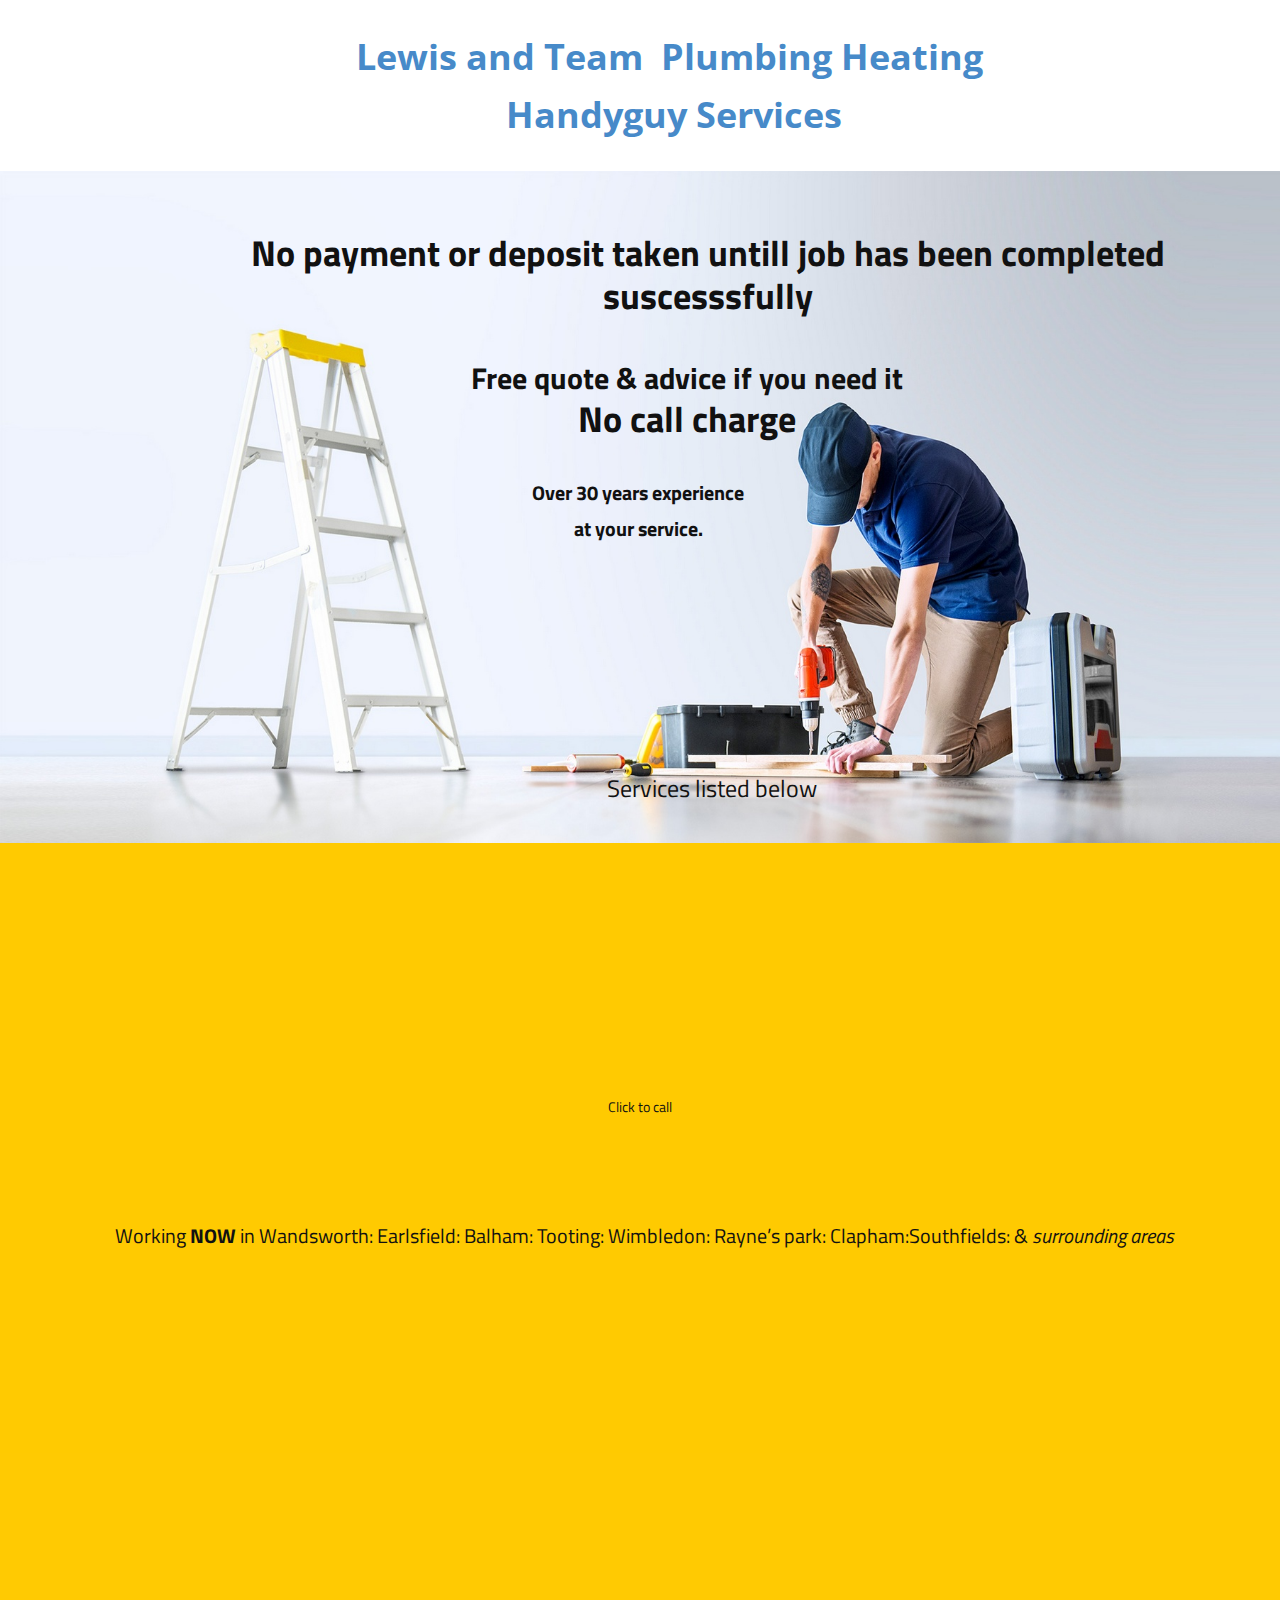
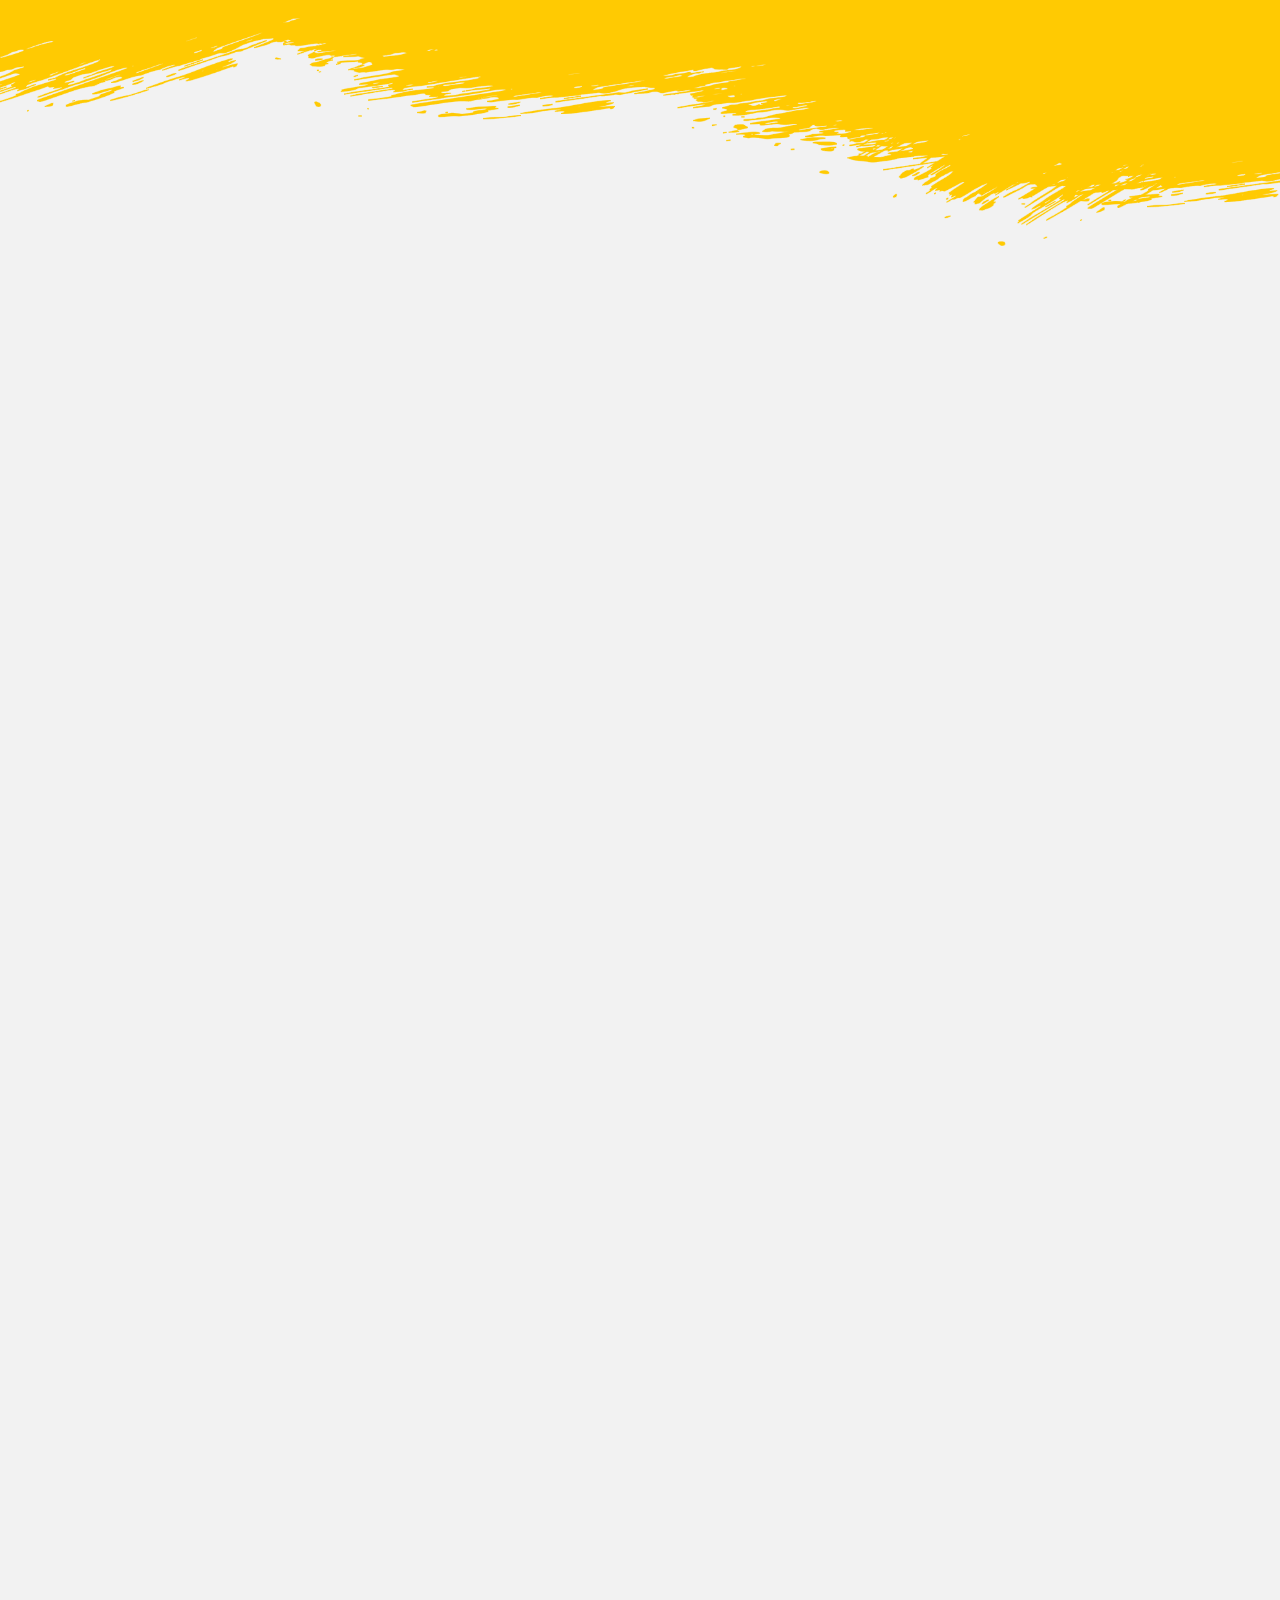
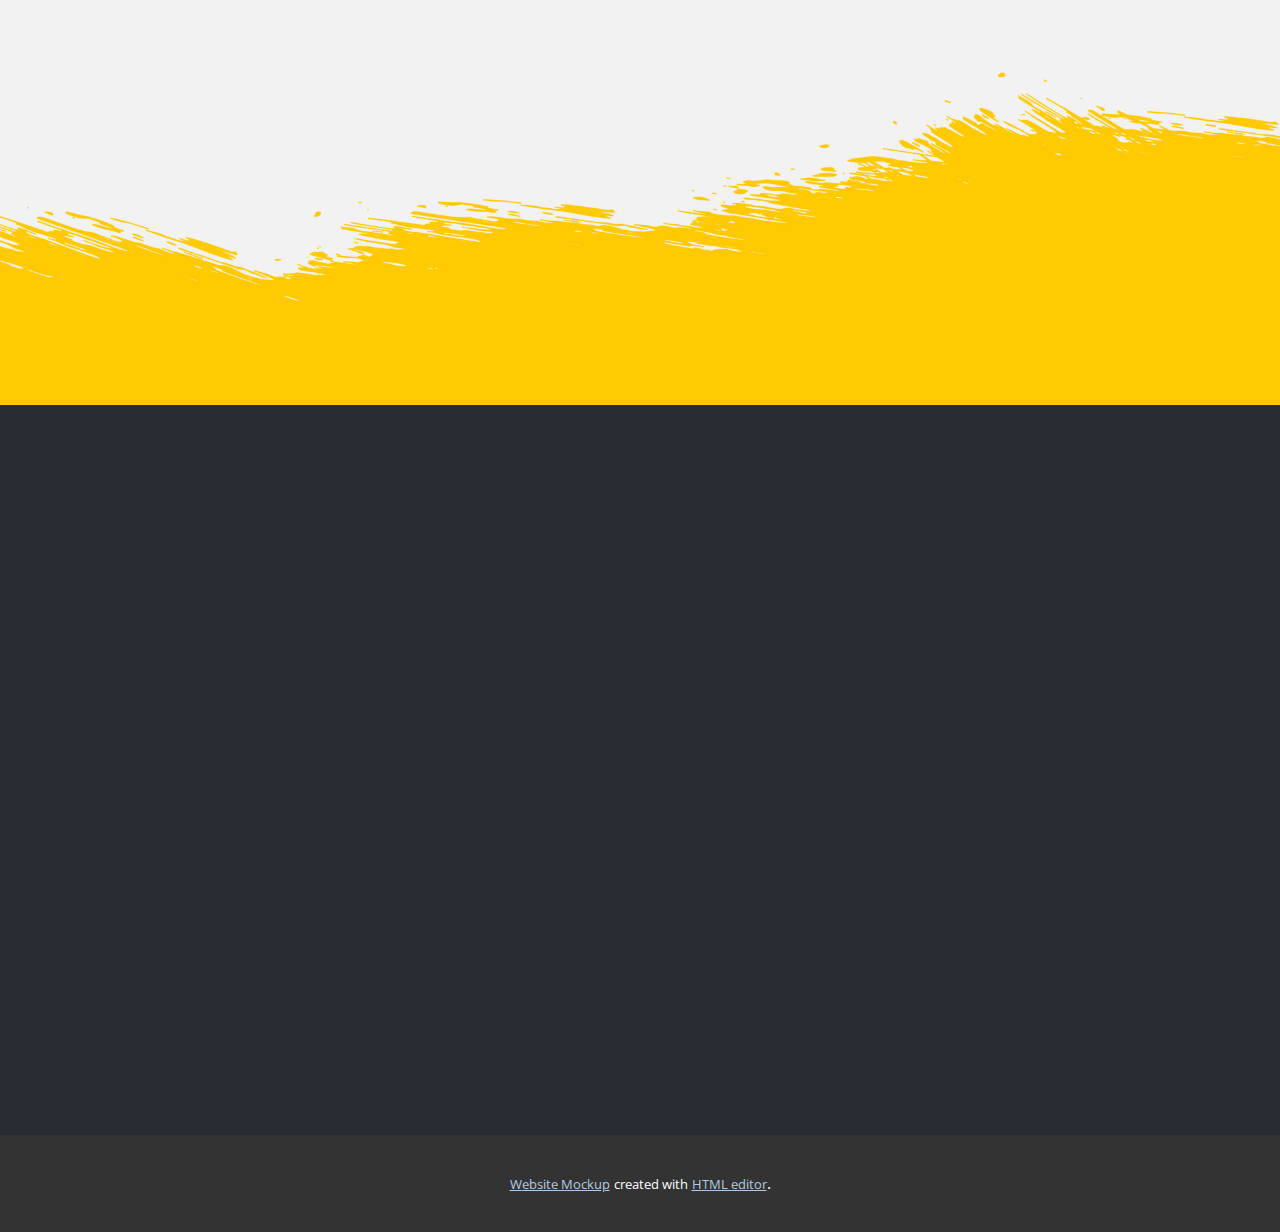
<file: index.html>
<!DOCTYPE html>
<html style="font-size: 16px;" lang="en"><head>
    <meta name="viewport" content="width=device-width, initial-scale=1.0">
    <meta charset="utf-8">
    <meta name="keywords" content="​Handyman Services, Install &amp;amp; repair services, Our Services, ​Repair &amp;amp; Access Services, ​Get a Free Estimate!
Ready to Start that Project?, ​Easy to book">
    <meta name="description" content="">
    <title>Home</title>
    <link rel="stylesheet" href="nicepage.css" media="screen">
<link rel="stylesheet" href="Home.css" media="screen">
    <script class="u-script" type="text/javascript" src="jquery.js" defer=""></script>
    <script class="u-script" type="text/javascript" src="nicepage.js" defer=""></script>
    <meta name="generator" content="Nicepage 5.10.10, nicepage.com">
    <meta name="referrer" content="origin">
    <link id="u-theme-google-font" rel="stylesheet" href="https://fonts.googleapis.com/css?family=Titillium+Web:200,200i,300,300i,400,400i,600,600i,700,700i,900|Open+Sans:300,300i,400,400i,500,500i,600,600i,700,700i,800,800i">
    <link id="u-page-google-font" rel="stylesheet" href="https://fonts.googleapis.com/css?family=Montserrat:100,100i,200,200i,300,300i,400,400i,500,500i,600,600i,700,700i,800,800i,900,900i">
    
    
    
    
    
    
    <script type="application/ld+json">{
		"@context": "http://schema.org",
		"@type": "Organization",
		"name": "Site1"
}</script>
    <meta name="theme-color" content="#478ac9">
    <meta property="og:title" content="Home">
    <meta property="og:description" content="">
    <meta property="og:type" content="website">
  <meta data-intl-tel-input-cdn-path="intlTelInput/"></head>
  <body data-home-page="Home.html" data-home-page-title="Home" class="u-body u-xl-mode" data-lang="en"><header class="u-clearfix u-header u-white u-header" id="sec-8087"><div class="u-clearfix u-sheet u-sheet-1">
        <ol class="u-align-center u-text u-text-palette-1-base u-text-1">Lewis and Team&nbsp; Plumbing Heating&nbsp;<div>Handyguy Services</div>
        </ol>
      </div></header>
    <section class="u-clearfix u-image u-section-1" id="carousel_482a" data-image-width="2200" data-image-height="1085">
      <div class="u-clearfix u-sheet u-sheet-1">
        <h4 class="u-align-center u-text u-text-1">No payment or deposit taken untill job has been completed suscesssfully</h4>
        <h5 class="u-align-center u-text u-text-2">
          <span style="font-size: 1.875rem;">F<span style="font-weight: 400;"></span>ree quote &amp; advice if you need it
          </span>
          <span style="font-size: 2.25rem;">
            <br>
          </span>
          <span style="font-size: 2.25rem;">No call charge</span>
        </h5>
        <h4 class="u-align-center u-text u-text-3">
          <span style="font-size: 1.25rem;">Over 30 years experience&nbsp;</span>
          <span style="font-size: 1.25rem;">
            <br>
          </span>
          <span style="font-size: 1.25rem;">at your service.&nbsp;</span>
          <br>
        </h4>
        <h6 class="u-text u-text-4">&nbsp;Services listed below</h6>
      </div>
    </section>
    <section class="skrollable skrollable-between u-align-center u-clearfix u-container-align-center-lg u-container-align-center-md u-container-align-center-sm u-container-align-center-xl u-palette-3-base u-section-2" src="" id="carousel_9810">
      <div class="u-clearfix u-sheet u-sheet-1">
        <h2 class="u-align-center u-text u-text-1" data-animation-name="customAnimationIn" data-animation-duration="1500">Install &amp; repair services</h2>
        <p class="u-align-center u-large-text u-text u-text-variant u-text-2" data-animation-name="customAnimationIn" data-animation-duration="1500" data-animation-delay="250"> Local experts in your neighborhood. Can be&nbsp;there same-day.&nbsp;</p>
        <a href="tel:07864086976" class="u-active-white u-align-center u-black u-border-active-white u-border-hover-white u-border-radius-50 u-btn u-button-style u-hover-feature u-hover-white u-text-hover-palette-3-base u-btn-1" data-animation-name="customAnimationIn" data-animation-duration="1500" data-animation-delay="500" data-animation-direction="">&nbsp;07864086976</a>
        <h5 class="u-text u-text-3"> &nbsp; Working <span style="font-weight: 700;">NOW</span> in Wandsworth: Earlsfield: Balham: Tooting: Wimbledon:
Rayne’s park: Clapham:Southfields: &amp;&nbsp;<i>surrounding areas</i>
        </h5>
        <h6 class="u-text u-text-4">Click to call</h6>
      </div>
      
    </section>
    <section class="u-align-center u-clearfix u-grey-5 u-section-3" id="sec-b285">
      <div class="u-container-style u-expanded-width-lg u-expanded-width-md u-expanded-width-sm u-expanded-width-xl u-group u-image u-image-1" data-image-width="1980" data-image-height="1132">
        <div class="u-container-layout u-valign-top-xl u-container-layout-1">
          <h2 class="u-align-center u-text u-text-default u-text-1" data-animation-name="customAnimationIn" data-animation-duration="1500">Our Services</h2>
        </div>
      </div>
      <div class="u-list u-list-1">
        <div class="u-repeater u-repeater-1">
          <div class="u-align-left u-container-style u-list-item u-repeater-item u-shape-rectangle u-white u-list-item-1" data-animation-name="customAnimationIn" data-animation-duration="1500" data-animation-delay="250">
            <div class="u-container-layout u-similar-container u-container-layout-2"><span class="u-file-icon u-icon u-icon-circle u-palette-3-base u-icon-1" data-animation-name="customAnimationIn" data-animation-duration="1500" data-animation-delay="500"><img src="images/1107201-e9a29c3d.png" alt=""></span>
              <h4 class="u-custom-font u-font-montserrat u-text u-text-2"> Carpentry</h4>
              <p class="u-text u-text-3">&nbsp; Doors fitted. Locks. Jamming door or windows. Cupboards
built, altered. Flooring. General repairs&nbsp;&nbsp;</p>
            </div>
          </div>
          <div class="u-align-left u-container-style u-list-item u-repeater-item u-shape-rectangle u-video-cover u-white u-list-item-2" data-animation-name="customAnimationIn" data-animation-duration="1500" data-animation-delay="250">
            <div class="u-container-layout u-similar-container u-container-layout-3"><span class="u-file-icon u-icon u-icon-circle u-palette-3-base u-icon-2" data-animation-name="customAnimationIn" data-animation-duration="1500" data-animation-delay="500"><img src="images/5035738-b8cf2e83.png" alt=""></span>
              <h4 class="u-custom-font u-font-montserrat u-text u-text-4"> Painting</h4>
              <p class="u-text u-text-5">&nbsp; Free quote on all internal and external paint jobs. Something
as small as painting a front door or complete repair and paint of exterior or
of your property.&nbsp;&nbsp;</p>
            </div>
          </div>
          <div class="u-align-left u-container-style u-list-item u-repeater-item u-shape-rectangle u-video-cover u-white u-list-item-3" data-animation-name="customAnimationIn" data-animation-duration="1500" data-animation-delay="250">
            <div class="u-container-layout u-similar-container u-container-layout-4"><span class="u-file-icon u-icon u-icon-circle u-palette-3-base u-icon-3" data-animation-name="customAnimationIn" data-animation-duration="1500" data-animation-delay="500"><img src="images/780500.png" alt=""></span>
              <h4 class="u-custom-font u-font-montserrat u-text u-text-6"> Electrical Work</h4>
              <p class="u-text u-text-7">&nbsp; All fault tracing and repair. Lighting not working or new fitments.
Faulty plugs or fitting. Garden lighting etc.</p>
            </div>
          </div>
          <div class="u-container-style u-list-item u-repeater-item u-shape-rectangle u-video-cover u-white u-list-item-4" data-animation-name="customAnimationIn" data-animation-duration="1500" data-animation-delay="250">
            <div class="u-container-layout u-similar-container u-container-layout-5"><span class="u-file-icon u-icon u-icon-circle u-palette-3-base u-icon-4" data-animation-name="customAnimationIn" data-animation-duration="1500" data-animation-delay="500"><img src="images/3637591.png" alt=""></span>
              <h4 class="u-custom-font u-font-montserrat u-text u-text-8">Heating Repairs. New boiler fitted or replaced at unbeatable
quote. Just ask!&nbsp;&nbsp;</h4>
              <p class="u-text u-text-9">&nbsp; Gas Safe reg engineer. If your heating system or hot water
system is not working or you have a fault of some kind, call today for
quote.&nbsp;Are quote will make you smile, we hope so.&nbsp;&nbsp;</p>
            </div>
          </div>
          <div class="u-align-left u-container-style u-list-item u-repeater-item u-shape-rectangle u-video-cover u-white u-list-item-5" data-animation-name="customAnimationIn" data-animation-duration="1500" data-animation-delay="250">
            <div class="u-container-layout u-similar-container u-container-layout-6"><span class="u-file-icon u-icon u-icon-circle u-palette-3-base u-icon-5" data-animation-name="customAnimationIn" data-animation-duration="1500" data-animation-delay="500"><img src="images/2634299.png" alt=""></span>
              <h4 class="u-custom-font u-font-montserrat u-text u-text-10">Plumbing</h4>
              <p class="u-text u-text-11">&nbsp; Highly experienced plumber available that will sort out most
faults and problems in no time, saving you money and frustration, guaranteed.
From a dripping tap to installing new WC or kitchen.&nbsp; &nbsp;</p>
            </div>
          </div>
          <div class="u-align-left u-container-style u-list-item u-repeater-item u-shape-rectangle u-video-cover u-white u-list-item-6" data-animation-name="customAnimationIn" data-animation-duration="1500" data-animation-delay="250">
            <div class="u-container-layout u-similar-container u-container-layout-7"><span class="u-icon u-icon-circle u-palette-3-base u-icon-6" data-animation-name="customAnimationIn" data-animation-duration="1500" data-animation-delay="500"><svg class="u-svg-link" preserveAspectRatio="xMidYMin slice" viewBox="0 0 60 60" style=""><use xmlns:xlink="http://www.w3.org/1999/xlink" xlink:href="#svg-e95c"></use></svg><svg class="u-svg-content" viewBox="0 0 60 60" x="0px" y="0px" id="svg-e95c" style="enable-background:new 0 0 60 60;"><g><path d="M14,36.182h14v-10H14V36.182z M16,34.182v-3h10v3H16z M26,28.182v1H16v-1H26z"></path><path d="M14,40.182v12h14v-12H14z M20,42.182v3h-4v-3H20z M16,47.182h4v3h-4V47.182z M22,50.182v-3h4v3H22z M26,45.182h-4v-3h4
		V45.182z"></path><path d="M32,36.182h14v-10H32V36.182z M34,34.182v-1h10v1H34z M44,28.182v3H34v-3H44z"></path><path d="M59,48.182c-0.553,0-1,0.448-1,1v1h-1v-1c0-0.552-0.447-1-1-1s-1,0.448-1,1v1h-1V29.978
		c0.521,0.234,1.073,0.363,1.626,0.363c1.073,0,2.139-0.436,2.927-1.284c0.76-0.818,1.145-1.925,1.057-3.038
		c-0.089-1.112-0.644-2.145-1.522-2.833L32.722,3.345L30,0.818L27.343,3.29L1.913,23.186c-0.879,0.688-1.434,1.721-1.522,2.833
		c-0.088,1.113,0.297,2.22,1.057,3.038c1.194,1.286,3.021,1.61,4.553,0.922v20.204H5v-1c0-0.552-0.447-1-1-1s-1,0.448-1,1v1H2v-1
		c0-0.552-0.447-1-1-1s-1,0.448-1,1v9c0,0.552,0.447,1,1,1s1-0.448,1-1v-1h1v1c0,0.552,0.447,1,1,1s1-0.448,1-1v-1h1v2h26h14h8v-2h1
		v1c0,0.552,0.447,1,1,1s1-0.448,1-1v-1h1v1c0,0.552,0.447,1,1,1s1-0.448,1-1v-9C60,48.63,59.553,48.182,59,48.182z M2.912,27.695
		c-0.385-0.415-0.572-0.954-0.527-1.518c0.045-0.564,0.314-1.067,0.761-1.416L28.64,4.811l1.361-1.265l1.424,1.319l25.43,19.896
		c0.446,0.349,0.716,0.852,0.761,1.416c0.045,0.564-0.143,1.104-0.527,1.518c-0.708,0.762-1.861,0.858-2.686,0.223L54,27.608v0
		l-24-18.5l-23.61,18.2l-0.001,0.001l-0.791,0.609C4.772,28.553,3.62,28.457,2.912,27.695z M2,55.182v-3h1v3H2z M5,55.182v-3h1v3H5z
		 M34,57.182v-15h10v15H34z M52,57.182h-6v-17H32v17H8V28.591l22-16.959l22,16.959V57.182z M54,55.182v-3h1v3H54z M57,55.182v-3h1v3
		H57z"></path>
</g></svg></span>
              <h4 class="u-custom-font u-font-montserrat u-text u-text-12">Gutters &amp; Flat Roof</h4>
              <p class="u-text u-text-13">&nbsp; Free quote on all guttering work repair or replacement. Flat
roof experts, if its leaking we can suggest the most cost effective way to get
it right, no problem.&nbsp;&nbsp;</p>
            </div>
          </div>
        </div>
      </div>
      
      
      
      
    </section>
    <section class="u-clearfix u-hidden-xs u-image u-section-4" id="carousel_2228" data-image-width="1980" data-image-height="1832">
      <div class="u-clearfix u-sheet u-sheet-1">
        <h2 class="u-align-left u-text u-text-1" data-animation-name="customAnimationIn" data-animation-duration="1500" data-animation-delay="0"> Get a Free Estimate! <br>
        </h2>
        <p class="u-align-left u-text u-text-2" data-animation-name="customAnimationIn" data-animation-duration="1500" data-animation-delay="500">&nbsp; ​Update your property, or take care of that needed repair.
Don’t wait you might be surprised how doable are quotes can be. We can help!
Find out ask for a quote today! We can help you with things like&nbsp; …&nbsp;&nbsp;</p>
        <div class="u-clearfix u-gutter-20 u-layout-wrap u-layout-wrap-1">
          <div class="u-layout">
            <div class="u-layout-row">
              <div class="u-container-style u-layout-cell u-size-30 u-layout-cell-1" data-animation-name="customAnimationIn" data-animation-duration="1500" data-animation-delay="250">
                <div class="u-container-layout u-valign-top u-container-layout-1">
                  <div class="u-list u-list-1">
                    <div class="u-repeater u-repeater-1">
                      <div class="u-container-style u-list-item u-repeater-item">
                        <div class="u-container-layout u-similar-container u-valign-top u-container-layout-2">
                          <h5 class="u-align-left u-text u-text-default u-text-3">Kitchen Repair</h5>
                          <p class="u-align-left u-text u-text-default u-text-4"> Don’t live with an outdated or broken down kitchen. Our fast, effective kitchen repair services can help you fix or replace anything&nbsp; that's not working or not how you want it to be</p>
                        </div>
                      </div>
                      <div class="u-container-align-left u-container-style u-list-item u-repeater-item">
                        <div class="u-container-layout u-similar-container u-valign-top u-container-layout-3">
                          <h5 class="u-align-left u-text u-text-default u-text-5"> Countertop Repair</h5>
                          <p class="u-align-left u-text u-text-default u-text-6"> If your home’s countertops are starting to show their age—dated, dingy, chipped, or otherwise broken—you can count on us to give them the makeover they need.</p>
                        </div>
                      </div>
                      <div class="u-container-align-left u-container-style u-list-item u-repeater-item">
                        <div class="u-container-layout u-similar-container u-valign-top u-container-layout-4">
                          <h5 class="u-align-left u-text u-text-default u-text-7"> Bathroom Repair</h5>
                          <p class="u-align-left u-text u-text-default u-text-8"> Cracked tile? Drywall holes? Need a new vanity? We can help keep all the frequently used rooms in your home looking and working their best.</p>
                        </div>
                      </div>
                    </div>
                  </div>
                </div>
              </div>
              <div class="u-container-style u-layout-cell u-size-30 u-layout-cell-2" data-animation-name="customAnimationIn" data-animation-duration="1500" data-animation-delay="0">
                <div class="u-container-layout u-valign-top u-container-layout-5">
                  <div class="u-list u-list-2">
                    <div class="u-repeater u-repeater-2">
                      <div class="u-container-align-left u-container-style u-list-item u-repeater-item">
                        <div class="u-container-layout u-similar-container u-valign-bottom u-container-layout-6">
                          <h5 class="u-align-left u-text u-text-default u-text-9">Toilet Repair</h5>
                          <p class="u-align-left u-text u-text-10"> A toilet that constantly runs is annoying, and it wastes water. Does your bath or sink gurgle whenever you flush the toilet? There is an easy fix, contact us today and let us diagnose and repair your toilet problems today.</p>
                        </div>
                      </div>
                      <div class="u-container-style u-list-item u-repeater-item">
                        <div class="u-container-layout u-similar-container u-valign-bottom u-container-layout-7">
                          <h5 class="u-align-left u-text u-text-default u-text-11"> Shower Repair</h5>
                          <p class="u-align-left u-text u-text-12">Showerhead&nbsp; leaking, has low pressure or is just broken, give us a call. We'll get your shower working like new with repair or replacement. Don't put up with stuff that's not correct!</p>
                        </div>
                      </div>
                      <div class="u-container-style u-list-item u-repeater-item">
                        <div class="u-container-layout u-similar-container u-valign-bottom u-container-layout-8">
                          <h5 class="u-align-left u-text u-text-default u-text-13"> Tap repair or replacment</h5>
                          <p class="u-align-left u-text u-text-14"> Did you know that a dripping faucet could waste up to 200 gallons of water per month? If you have a faucet that’s leaking, don’t wait, give us a call.</p>
                        </div>
                      </div>
                    </div>
                  </div>
                </div>
              </div>
            </div>
          </div>
        </div>
      </div>
    </section>
    <section class="u-clearfix u-palette-5-dark-3 u-section-5" id="sec-315f">
      <div class="u-clearfix u-sheet u-sheet-1">
        <div class="u-clearfix u-expanded-width u-layout-wrap u-layout-wrap-1">
          <div class="u-layout">
            <div class="u-layout-row">
              <div class="u-container-style u-layout-cell u-size-60 u-layout-cell-1" data-animation-name="customAnimationIn" data-animation-duration="1500">
                <div class="u-container-layout u-container-layout-1">
                  <a href="tel:07864086976" class="u-btn u-button-style u-hover-feature u-hover-palette-4-base u-palette-3-base u-text-hover-white u-btn-1">07864086976</a>
                  <h4 class="u-align-center u-text u-text-1">
                    <a class="u-active-none u-border-none u-btn u-button-link u-button-style u-hover-none u-none u-text-palette-1-base u-btn-2" href="mailto:allinquires@protonmail.com">Email Us</a>
                  </h4>
                  <p class="u-align-center u-text u-text-default-lg u-text-default-md u-text-default-sm u-text-default-xl u-text-2">&nbsp; &nbsp;allinquires @protonmail.com&nbsp;</p>
                  <div class="u-form u-form-1">
                    <form action="https://forms.nicepagesrv.com/v2/form/process" class="u-clearfix u-form-spacing-10 u-form-vertical u-inner-form" source="email" name="form" style="padding: 0px;">
                      <div class="u-form-email u-form-group u-label-none">
                        <label for="email-5b2e" class="u-label">Email</label>
                        <input type="email" placeholder="enter your email address" id="email-5b2e" name="email" class="u-grey-10 u-input u-input-rectangle u-input-1" required="">
                      </div>
                      <div class="u-form-group u-form-message u-label-none u-form-group-2">
                        <label for="message-feb1" class="u-label">Message</label>
                        <textarea placeholder="type email message here" rows="4" cols="50" id="message-feb1" name="message" class="u-grey-10 u-input u-input-rectangle u-input-2" required=""></textarea>
                      </div>
                      <div class="u-form-group u-label-none u-form-group-3">
                        <label for="text-25d6" class="u-label">Input</label>
                        <input type="text" placeholder="PHONE NUMBER &amp; NAME (OPTIONAL)" id="text-25d6" name="text" class="u-grey-10 u-input u-input-rectangle u-input-3">
                      </div>
                      <div class="u-align-left u-form-group u-form-submit u-label-none">
                        <a href="#" class="u-active-white u-border-none u-btn u-btn-submit u-button-style u-hover-white u-palette-3-base u-btn-3">Submit</a>
                        <input type="submit" value="submit" class="u-form-control-hidden">
                      </div>
                      <div class="u-form-send-message u-form-send-success"> Thank you! Your message has been sent. </div>
                      <div class="u-form-send-error u-form-send-message"> Unable to send your message. Please fix errors then try again. </div>
                      <input type="hidden" value="" name="recaptchaResponse">
                      <input type="hidden" name="formServices" value="a1573784-8a2d-bc19-f6c5-b31470f4ebad">
                    </form>
                  </div>
                </div>
              </div>
            </div>
          </div>
        </div>
      </div>
      
    </section>
    
    
    
    <section class="u-backlink u-clearfix u-grey-80">
      <a class="u-link" href="https://nicepage.com/website-mockup" target="_blank">
        <span>Website Mockup</span>
      </a>
      <p class="u-text">
        <span>created with</span>
      </p>
      <a class="u-link" href="https://nicepage.com/wysiwyg-html-editor" target="_blank">
        <span>HTML editor</span>
      </a>. 
    </section>
  
</body></html>
</file>
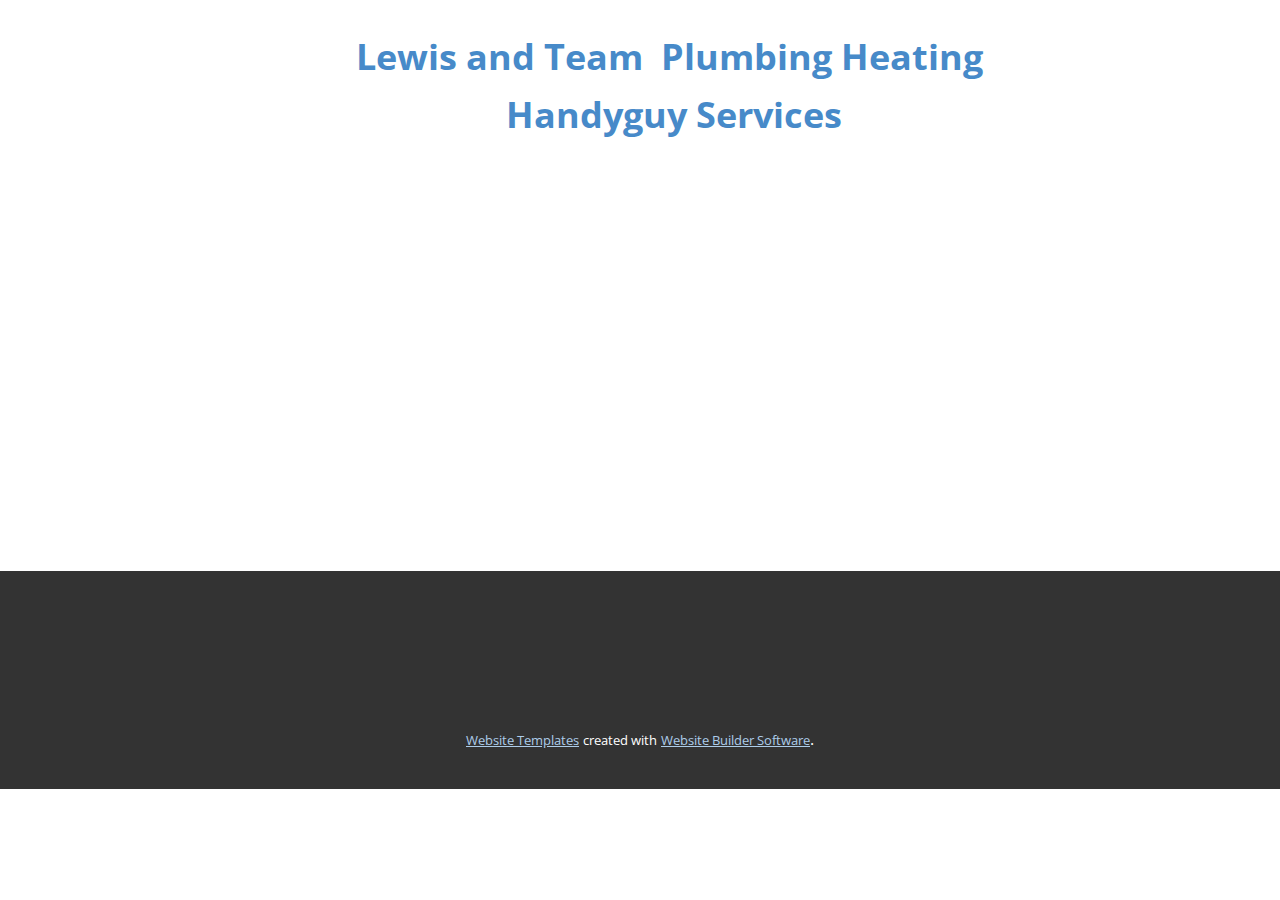
<file: About.html>
<!DOCTYPE html>
<html style="font-size: 16px;" lang="en"><head>
    <meta name="viewport" content="width=device-width, initial-scale=1.0">
    <meta charset="utf-8">
    <meta name="keywords" content="">
    <meta name="description" content="">
    <title>About</title>
    <link rel="stylesheet" href="nicepage.css" media="screen">
<link rel="stylesheet" href="About.css" media="screen">
    <script class="u-script" type="text/javascript" src="jquery.js" defer=""></script>
    <script class="u-script" type="text/javascript" src="nicepage.js" defer=""></script>
    <meta name="generator" content="Nicepage 5.10.10, nicepage.com">
    <link id="u-theme-google-font" rel="stylesheet" href="https://fonts.googleapis.com/css?family=Titillium+Web:200,200i,300,300i,400,400i,600,600i,700,700i,900|Open+Sans:300,300i,400,400i,500,500i,600,600i,700,700i,800,800i">
    
    
    <script type="application/ld+json">{
		"@context": "http://schema.org",
		"@type": "Organization",
		"name": "Site1"
}</script>
    <meta name="theme-color" content="#478ac9">
    <meta property="og:title" content="About">
    <meta property="og:description" content="">
    <meta property="og:type" content="website">
  <meta data-intl-tel-input-cdn-path="intlTelInput/"></head>
  <body class="u-body u-xl-mode" data-lang="en"><header class="u-clearfix u-header u-white u-header" id="sec-8087"><div class="u-clearfix u-sheet u-sheet-1">
        <ol class="u-align-center u-text u-text-palette-1-base u-text-1">Lewis and Team&nbsp; Plumbing Heating&nbsp;<div>Handyguy Services</div>
        </ol>
      </div></header>
    <section class="u-clearfix u-section-1" id="sec-96d0">
      <div class="u-clearfix u-sheet u-sheet-1"></div>
    </section>
    
    
    <footer class="u-align-center u-clearfix u-footer u-grey-80 u-footer" id="sec-d364"><div class="u-clearfix u-sheet u-sheet-1"></div></footer>
    <section class="u-backlink u-clearfix u-grey-80">
      <a class="u-link" href="https://nicepage.com/website-templates" target="_blank">
        <span>Website Templates</span>
      </a>
      <p class="u-text">
        <span>created with</span>
      </p>
      <a class="u-link" href="" target="_blank">
        <span>Website Builder Software</span>
      </a>. 
    </section>
  
</body></html>
</file>
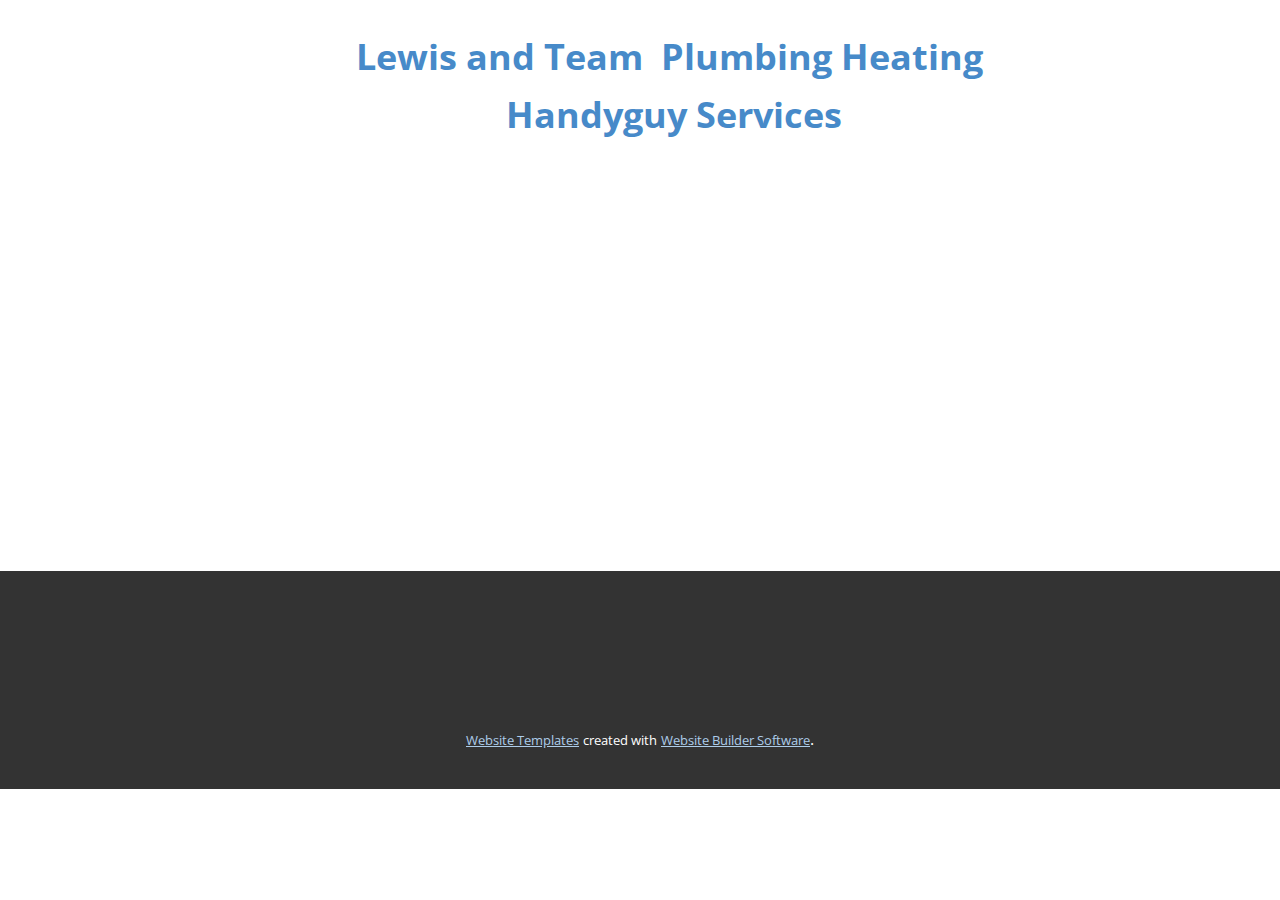
<file: Contact.html>
<!DOCTYPE html>
<html style="font-size: 16px;" lang="en"><head>
    <meta name="viewport" content="width=device-width, initial-scale=1.0">
    <meta charset="utf-8">
    <meta name="keywords" content="">
    <meta name="description" content="">
    <title>Contact</title>
    <link rel="stylesheet" href="nicepage.css" media="screen">
<link rel="stylesheet" href="Contact.css" media="screen">
    <script class="u-script" type="text/javascript" src="jquery.js" defer=""></script>
    <script class="u-script" type="text/javascript" src="nicepage.js" defer=""></script>
    <meta name="generator" content="Nicepage 5.10.10, nicepage.com">
    <link id="u-theme-google-font" rel="stylesheet" href="https://fonts.googleapis.com/css?family=Titillium+Web:200,200i,300,300i,400,400i,600,600i,700,700i,900|Open+Sans:300,300i,400,400i,500,500i,600,600i,700,700i,800,800i">
    
    
    <script type="application/ld+json">{
		"@context": "http://schema.org",
		"@type": "Organization",
		"name": "Site1"
}</script>
    <meta name="theme-color" content="#478ac9">
    <meta property="og:title" content="Contact">
    <meta property="og:description" content="">
    <meta property="og:type" content="website">
  <meta data-intl-tel-input-cdn-path="intlTelInput/"></head>
  <body class="u-body u-xl-mode" data-lang="en"><header class="u-clearfix u-header u-white u-header" id="sec-8087"><div class="u-clearfix u-sheet u-sheet-1">
        <ol class="u-align-center u-text u-text-palette-1-base u-text-1">Lewis and Team&nbsp; Plumbing Heating&nbsp;<div>Handyguy Services</div>
        </ol>
      </div></header>
    <section class="u-clearfix u-section-1" id="sec-3c64">
      <div class="u-clearfix u-sheet u-sheet-1"></div>
    </section>
    
    
    <footer class="u-align-center u-clearfix u-footer u-grey-80 u-footer" id="sec-d364"><div class="u-clearfix u-sheet u-sheet-1"></div></footer>
    <section class="u-backlink u-clearfix u-grey-80">
      <a class="u-link" href="https://nicepage.com/website-templates" target="_blank">
        <span>Website Templates</span>
      </a>
      <p class="u-text">
        <span>created with</span>
      </p>
      <a class="u-link" href="" target="_blank">
        <span>Website Builder Software</span>
      </a>. 
    </section>
  
</body></html>
</file>
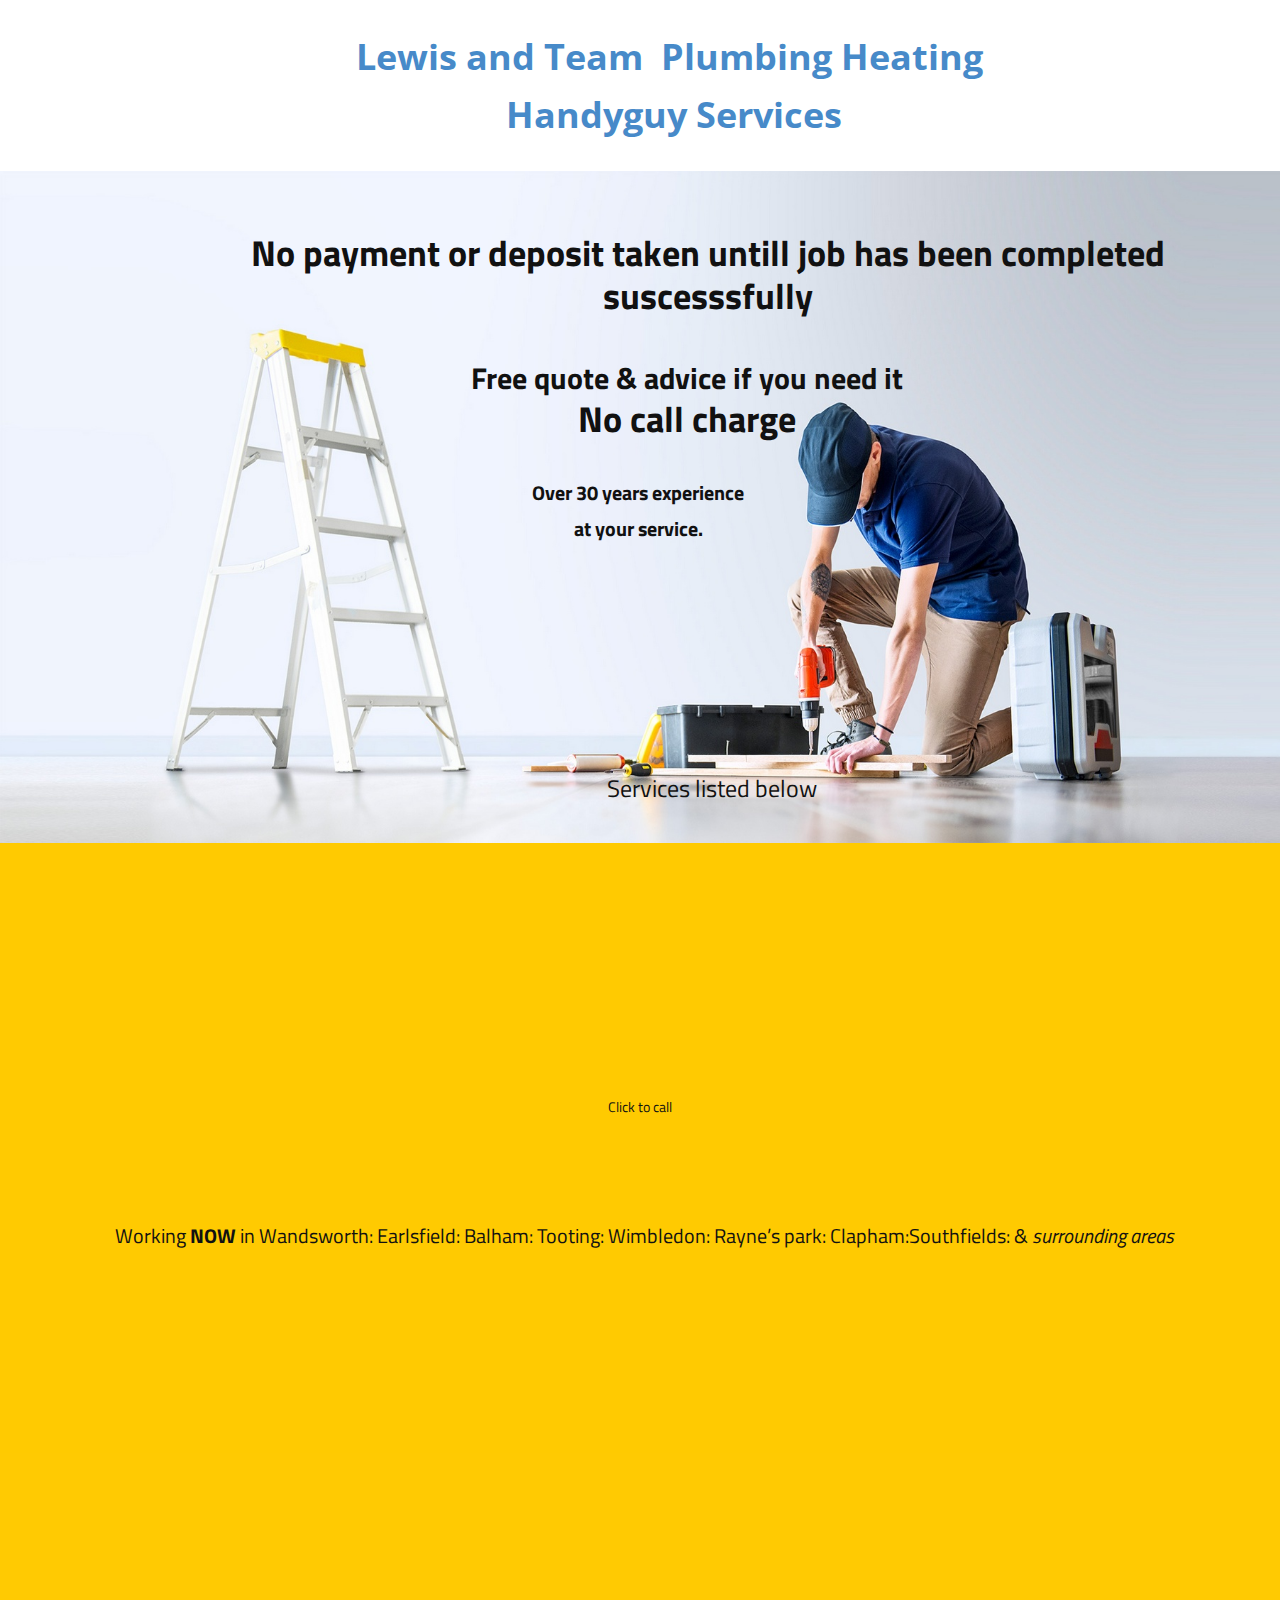
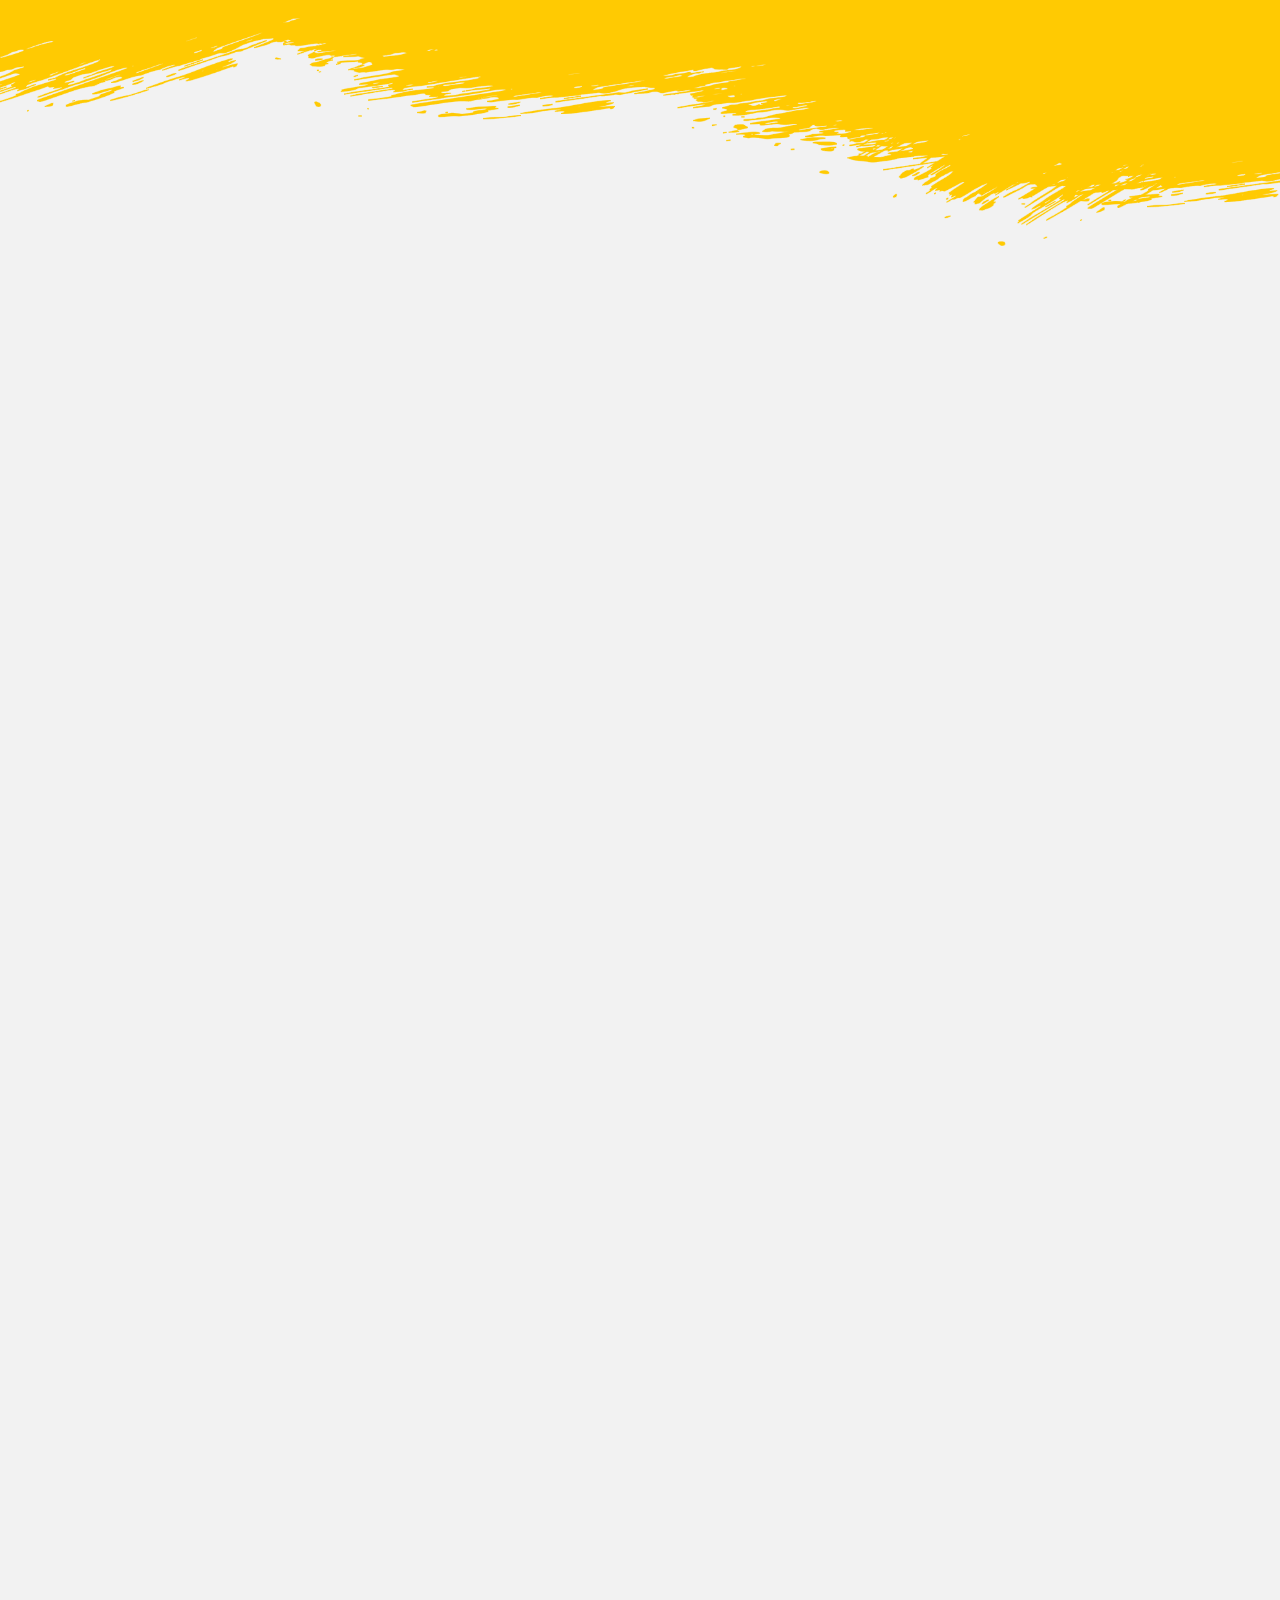
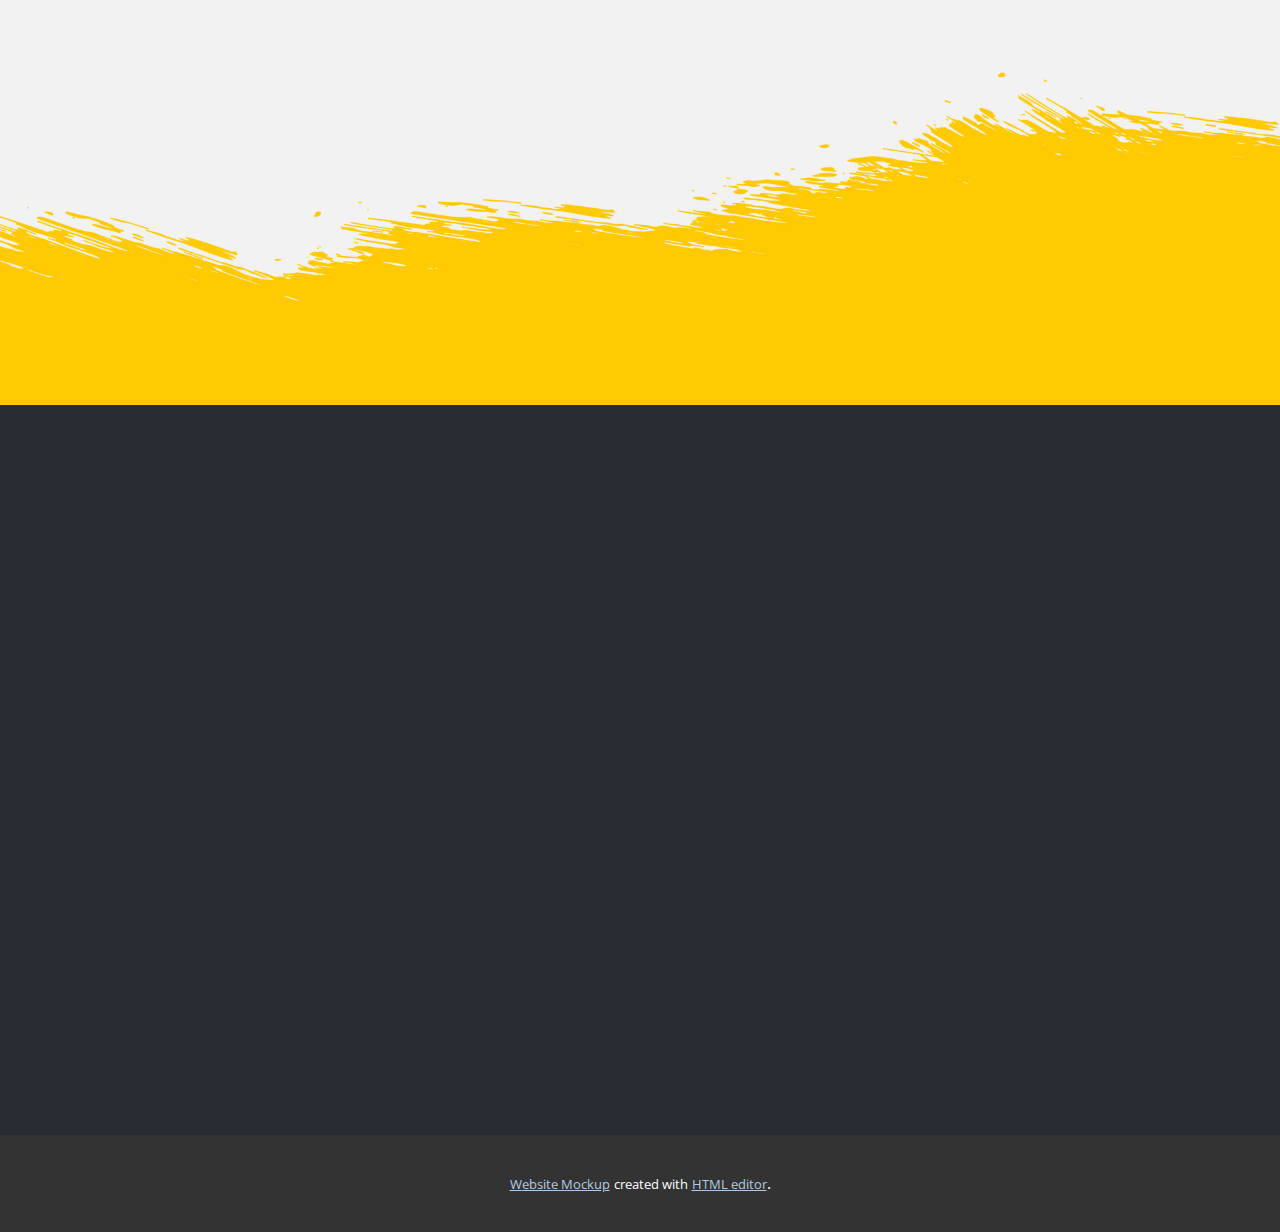
<file: Home.html>
<!DOCTYPE html>
<html style="font-size: 16px;" lang="en"><head>
    <meta name="viewport" content="width=device-width, initial-scale=1.0">
    <meta charset="utf-8">
    <meta name="keywords" content="​Handyman Services, Install &amp;amp; repair services, Our Services, ​Repair &amp;amp; Access Services, ​Get a Free Estimate!
Ready to Start that Project?, ​Easy to book">
    <meta name="description" content="">
    <title>Home</title>
    <link rel="stylesheet" href="nicepage.css" media="screen">
<link rel="stylesheet" href="Home.css" media="screen">
    <script class="u-script" type="text/javascript" src="jquery.js" defer=""></script>
    <script class="u-script" type="text/javascript" src="nicepage.js" defer=""></script>
    <meta name="generator" content="Nicepage 5.10.10, nicepage.com">
    <meta name="referrer" content="origin">
    <link id="u-theme-google-font" rel="stylesheet" href="https://fonts.googleapis.com/css?family=Titillium+Web:200,200i,300,300i,400,400i,600,600i,700,700i,900|Open+Sans:300,300i,400,400i,500,500i,600,600i,700,700i,800,800i">
    <link id="u-page-google-font" rel="stylesheet" href="https://fonts.googleapis.com/css?family=Montserrat:100,100i,200,200i,300,300i,400,400i,500,500i,600,600i,700,700i,800,800i,900,900i">
    
    
    
    
    
    
    <script type="application/ld+json">{
		"@context": "http://schema.org",
		"@type": "Organization",
		"name": "Site1"
}</script>
    <meta name="theme-color" content="#478ac9">
    <meta property="og:title" content="Home">
    <meta property="og:description" content="">
    <meta property="og:type" content="website">
  <meta data-intl-tel-input-cdn-path="intlTelInput/"></head>
  <body class="u-body u-xl-mode" data-lang="en"><header class="u-clearfix u-header u-white u-header" id="sec-8087"><div class="u-clearfix u-sheet u-sheet-1">
        <ol class="u-align-center u-text u-text-palette-1-base u-text-1">Lewis and Team&nbsp; Plumbing Heating&nbsp;<div>Handyguy Services</div>
        </ol>
      </div></header>
    <section class="u-clearfix u-image u-section-1" id="carousel_482a" data-image-width="2200" data-image-height="1085">
      <div class="u-clearfix u-sheet u-sheet-1">
        <h4 class="u-align-center u-text u-text-1">No payment or deposit taken untill job has been completed suscesssfully</h4>
        <h5 class="u-align-center u-text u-text-2">
          <span style="font-size: 1.875rem;">F<span style="font-weight: 400;"></span>ree quote &amp; advice if you need it
          </span>
          <span style="font-size: 2.25rem;">
            <br>
          </span>
          <span style="font-size: 2.25rem;">No call charge</span>
        </h5>
        <h4 class="u-align-center u-text u-text-3">
          <span style="font-size: 1.25rem;">Over 30 years experience&nbsp;</span>
          <span style="font-size: 1.25rem;">
            <br>
          </span>
          <span style="font-size: 1.25rem;">at your service.&nbsp;</span>
          <br>
        </h4>
        <h6 class="u-text u-text-4">&nbsp;Services listed below</h6>
      </div>
    </section>
    <section class="skrollable skrollable-between u-align-center u-clearfix u-container-align-center-lg u-container-align-center-md u-container-align-center-sm u-container-align-center-xl u-palette-3-base u-section-2" src="" id="carousel_9810">
      <div class="u-clearfix u-sheet u-sheet-1">
        <h2 class="u-align-center u-text u-text-1" data-animation-name="customAnimationIn" data-animation-duration="1500">Install &amp; repair services</h2>
        <p class="u-align-center u-large-text u-text u-text-variant u-text-2" data-animation-name="customAnimationIn" data-animation-duration="1500" data-animation-delay="250"> Local experts in your neighborhood. Can be&nbsp;there same-day.&nbsp;</p>
        <a href="tel:07864086976" class="u-active-white u-align-center u-black u-border-active-white u-border-hover-white u-border-radius-50 u-btn u-button-style u-hover-feature u-hover-white u-text-hover-palette-3-base u-btn-1" data-animation-name="customAnimationIn" data-animation-duration="1500" data-animation-delay="500" data-animation-direction="">&nbsp;07864086976</a>
        <h5 class="u-text u-text-3"> &nbsp; Working <span style="font-weight: 700;">NOW</span> in Wandsworth: Earlsfield: Balham: Tooting: Wimbledon:
Rayne’s park: Clapham:Southfields: &amp;&nbsp;<i>surrounding areas</i>
        </h5>
        <h6 class="u-text u-text-4">Click to call</h6>
      </div>
      
    </section>
    <section class="u-align-center u-clearfix u-grey-5 u-section-3" id="sec-b285">
      <div class="u-container-style u-expanded-width-lg u-expanded-width-md u-expanded-width-sm u-expanded-width-xl u-group u-image u-image-1" data-image-width="1980" data-image-height="1132">
        <div class="u-container-layout u-valign-top-xl u-container-layout-1">
          <h2 class="u-align-center u-text u-text-default u-text-1" data-animation-name="customAnimationIn" data-animation-duration="1500">Our Services</h2>
        </div>
      </div>
      <div class="u-list u-list-1">
        <div class="u-repeater u-repeater-1">
          <div class="u-align-left u-container-style u-list-item u-repeater-item u-shape-rectangle u-white u-list-item-1" data-animation-name="customAnimationIn" data-animation-duration="1500" data-animation-delay="250">
            <div class="u-container-layout u-similar-container u-container-layout-2"><span class="u-file-icon u-icon u-icon-circle u-palette-3-base u-icon-1" data-animation-name="customAnimationIn" data-animation-duration="1500" data-animation-delay="500"><img src="images/1107201-e9a29c3d.png" alt=""></span>
              <h4 class="u-custom-font u-font-montserrat u-text u-text-2"> Carpentry</h4>
              <p class="u-text u-text-3">&nbsp; Doors fitted. Locks. Jamming door or windows. Cupboards
built, altered. Flooring. General repairs&nbsp;&nbsp;</p>
            </div>
          </div>
          <div class="u-align-left u-container-style u-list-item u-repeater-item u-shape-rectangle u-video-cover u-white u-list-item-2" data-animation-name="customAnimationIn" data-animation-duration="1500" data-animation-delay="250">
            <div class="u-container-layout u-similar-container u-container-layout-3"><span class="u-file-icon u-icon u-icon-circle u-palette-3-base u-icon-2" data-animation-name="customAnimationIn" data-animation-duration="1500" data-animation-delay="500"><img src="images/5035738-b8cf2e83.png" alt=""></span>
              <h4 class="u-custom-font u-font-montserrat u-text u-text-4"> Painting</h4>
              <p class="u-text u-text-5">&nbsp; Free quote on all internal and external paint jobs. Something
as small as painting a front door or complete repair and paint of exterior or
of your property.&nbsp;&nbsp;</p>
            </div>
          </div>
          <div class="u-align-left u-container-style u-list-item u-repeater-item u-shape-rectangle u-video-cover u-white u-list-item-3" data-animation-name="customAnimationIn" data-animation-duration="1500" data-animation-delay="250">
            <div class="u-container-layout u-similar-container u-container-layout-4"><span class="u-file-icon u-icon u-icon-circle u-palette-3-base u-icon-3" data-animation-name="customAnimationIn" data-animation-duration="1500" data-animation-delay="500"><img src="images/780500.png" alt=""></span>
              <h4 class="u-custom-font u-font-montserrat u-text u-text-6"> Electrical Work</h4>
              <p class="u-text u-text-7">&nbsp; All fault tracing and repair. Lighting not working or new fitments.
Faulty plugs or fitting. Garden lighting etc.</p>
            </div>
          </div>
          <div class="u-container-style u-list-item u-repeater-item u-shape-rectangle u-video-cover u-white u-list-item-4" data-animation-name="customAnimationIn" data-animation-duration="1500" data-animation-delay="250">
            <div class="u-container-layout u-similar-container u-container-layout-5"><span class="u-file-icon u-icon u-icon-circle u-palette-3-base u-icon-4" data-animation-name="customAnimationIn" data-animation-duration="1500" data-animation-delay="500"><img src="images/3637591.png" alt=""></span>
              <h4 class="u-custom-font u-font-montserrat u-text u-text-8">Heating Repairs. New boiler fitted or replaced at unbeatable
quote. Just ask!&nbsp;&nbsp;</h4>
              <p class="u-text u-text-9">&nbsp; Gas Safe reg engineer. If your heating system or hot water
system is not working or you have a fault of some kind, call today for
quote.&nbsp;Are quote will make you smile, we hope so.&nbsp;&nbsp;</p>
            </div>
          </div>
          <div class="u-align-left u-container-style u-list-item u-repeater-item u-shape-rectangle u-video-cover u-white u-list-item-5" data-animation-name="customAnimationIn" data-animation-duration="1500" data-animation-delay="250">
            <div class="u-container-layout u-similar-container u-container-layout-6"><span class="u-file-icon u-icon u-icon-circle u-palette-3-base u-icon-5" data-animation-name="customAnimationIn" data-animation-duration="1500" data-animation-delay="500"><img src="images/2634299.png" alt=""></span>
              <h4 class="u-custom-font u-font-montserrat u-text u-text-10">Plumbing</h4>
              <p class="u-text u-text-11">&nbsp; Highly experienced plumber available that will sort out most
faults and problems in no time, saving you money and frustration, guaranteed.
From a dripping tap to installing new WC or kitchen.&nbsp; &nbsp;</p>
            </div>
          </div>
          <div class="u-align-left u-container-style u-list-item u-repeater-item u-shape-rectangle u-video-cover u-white u-list-item-6" data-animation-name="customAnimationIn" data-animation-duration="1500" data-animation-delay="250">
            <div class="u-container-layout u-similar-container u-container-layout-7"><span class="u-icon u-icon-circle u-palette-3-base u-icon-6" data-animation-name="customAnimationIn" data-animation-duration="1500" data-animation-delay="500"><svg class="u-svg-link" preserveAspectRatio="xMidYMin slice" viewBox="0 0 60 60" style=""><use xmlns:xlink="http://www.w3.org/1999/xlink" xlink:href="#svg-e95c"></use></svg><svg class="u-svg-content" viewBox="0 0 60 60" x="0px" y="0px" id="svg-e95c" style="enable-background:new 0 0 60 60;"><g><path d="M14,36.182h14v-10H14V36.182z M16,34.182v-3h10v3H16z M26,28.182v1H16v-1H26z"></path><path d="M14,40.182v12h14v-12H14z M20,42.182v3h-4v-3H20z M16,47.182h4v3h-4V47.182z M22,50.182v-3h4v3H22z M26,45.182h-4v-3h4
		V45.182z"></path><path d="M32,36.182h14v-10H32V36.182z M34,34.182v-1h10v1H34z M44,28.182v3H34v-3H44z"></path><path d="M59,48.182c-0.553,0-1,0.448-1,1v1h-1v-1c0-0.552-0.447-1-1-1s-1,0.448-1,1v1h-1V29.978
		c0.521,0.234,1.073,0.363,1.626,0.363c1.073,0,2.139-0.436,2.927-1.284c0.76-0.818,1.145-1.925,1.057-3.038
		c-0.089-1.112-0.644-2.145-1.522-2.833L32.722,3.345L30,0.818L27.343,3.29L1.913,23.186c-0.879,0.688-1.434,1.721-1.522,2.833
		c-0.088,1.113,0.297,2.22,1.057,3.038c1.194,1.286,3.021,1.61,4.553,0.922v20.204H5v-1c0-0.552-0.447-1-1-1s-1,0.448-1,1v1H2v-1
		c0-0.552-0.447-1-1-1s-1,0.448-1,1v9c0,0.552,0.447,1,1,1s1-0.448,1-1v-1h1v1c0,0.552,0.447,1,1,1s1-0.448,1-1v-1h1v2h26h14h8v-2h1
		v1c0,0.552,0.447,1,1,1s1-0.448,1-1v-1h1v1c0,0.552,0.447,1,1,1s1-0.448,1-1v-9C60,48.63,59.553,48.182,59,48.182z M2.912,27.695
		c-0.385-0.415-0.572-0.954-0.527-1.518c0.045-0.564,0.314-1.067,0.761-1.416L28.64,4.811l1.361-1.265l1.424,1.319l25.43,19.896
		c0.446,0.349,0.716,0.852,0.761,1.416c0.045,0.564-0.143,1.104-0.527,1.518c-0.708,0.762-1.861,0.858-2.686,0.223L54,27.608v0
		l-24-18.5l-23.61,18.2l-0.001,0.001l-0.791,0.609C4.772,28.553,3.62,28.457,2.912,27.695z M2,55.182v-3h1v3H2z M5,55.182v-3h1v3H5z
		 M34,57.182v-15h10v15H34z M52,57.182h-6v-17H32v17H8V28.591l22-16.959l22,16.959V57.182z M54,55.182v-3h1v3H54z M57,55.182v-3h1v3
		H57z"></path>
</g></svg></span>
              <h4 class="u-custom-font u-font-montserrat u-text u-text-12">Gutters &amp; Flat Roof</h4>
              <p class="u-text u-text-13">&nbsp; Free quote on all guttering work repair or replacement. Flat
roof experts, if its leaking we can suggest the most cost effective way to get
it right, no problem.&nbsp;&nbsp;</p>
            </div>
          </div>
        </div>
      </div>
      
      
      
      
    </section>
    <section class="u-clearfix u-hidden-xs u-image u-section-4" id="carousel_2228" data-image-width="1980" data-image-height="1832">
      <div class="u-clearfix u-sheet u-sheet-1">
        <h2 class="u-align-left u-text u-text-1" data-animation-name="customAnimationIn" data-animation-duration="1500" data-animation-delay="0"> Get a Free Estimate! <br>
        </h2>
        <p class="u-align-left u-text u-text-2" data-animation-name="customAnimationIn" data-animation-duration="1500" data-animation-delay="500">&nbsp; ​Update your property, or take care of that needed repair.
Don’t wait you might be surprised how doable are quotes can be. We can help!
Find out ask for a quote today! We can help you with things like&nbsp; …&nbsp;&nbsp;</p>
        <div class="u-clearfix u-gutter-20 u-layout-wrap u-layout-wrap-1">
          <div class="u-layout">
            <div class="u-layout-row">
              <div class="u-container-style u-layout-cell u-size-30 u-layout-cell-1" data-animation-name="customAnimationIn" data-animation-duration="1500" data-animation-delay="250">
                <div class="u-container-layout u-valign-top u-container-layout-1">
                  <div class="u-list u-list-1">
                    <div class="u-repeater u-repeater-1">
                      <div class="u-container-style u-list-item u-repeater-item">
                        <div class="u-container-layout u-similar-container u-valign-top u-container-layout-2">
                          <h5 class="u-align-left u-text u-text-default u-text-3">Kitchen Repair</h5>
                          <p class="u-align-left u-text u-text-default u-text-4"> Don’t live with an outdated or broken down kitchen. Our fast, effective kitchen repair services can help you fix or replace anything&nbsp; that's not working or not how you want it to be</p>
                        </div>
                      </div>
                      <div class="u-container-align-left u-container-style u-list-item u-repeater-item">
                        <div class="u-container-layout u-similar-container u-valign-top u-container-layout-3">
                          <h5 class="u-align-left u-text u-text-default u-text-5"> Countertop Repair</h5>
                          <p class="u-align-left u-text u-text-default u-text-6"> If your home’s countertops are starting to show their age—dated, dingy, chipped, or otherwise broken—you can count on us to give them the makeover they need.</p>
                        </div>
                      </div>
                      <div class="u-container-align-left u-container-style u-list-item u-repeater-item">
                        <div class="u-container-layout u-similar-container u-valign-top u-container-layout-4">
                          <h5 class="u-align-left u-text u-text-default u-text-7"> Bathroom Repair</h5>
                          <p class="u-align-left u-text u-text-default u-text-8"> Cracked tile? Drywall holes? Need a new vanity? We can help keep all the frequently used rooms in your home looking and working their best.</p>
                        </div>
                      </div>
                    </div>
                  </div>
                </div>
              </div>
              <div class="u-container-style u-layout-cell u-size-30 u-layout-cell-2" data-animation-name="customAnimationIn" data-animation-duration="1500" data-animation-delay="0">
                <div class="u-container-layout u-valign-top u-container-layout-5">
                  <div class="u-list u-list-2">
                    <div class="u-repeater u-repeater-2">
                      <div class="u-container-align-left u-container-style u-list-item u-repeater-item">
                        <div class="u-container-layout u-similar-container u-valign-bottom u-container-layout-6">
                          <h5 class="u-align-left u-text u-text-default u-text-9">Toilet Repair</h5>
                          <p class="u-align-left u-text u-text-10"> A toilet that constantly runs is annoying, and it wastes water. Does your bath or sink gurgle whenever you flush the toilet? There is an easy fix, contact us today and let us diagnose and repair your toilet problems today.</p>
                        </div>
                      </div>
                      <div class="u-container-style u-list-item u-repeater-item">
                        <div class="u-container-layout u-similar-container u-valign-bottom u-container-layout-7">
                          <h5 class="u-align-left u-text u-text-default u-text-11"> Shower Repair</h5>
                          <p class="u-align-left u-text u-text-12">Showerhead&nbsp; leaking, has low pressure or is just broken, give us a call. We'll get your shower working like new with repair or replacement. Don't put up with stuff that's not correct!</p>
                        </div>
                      </div>
                      <div class="u-container-style u-list-item u-repeater-item">
                        <div class="u-container-layout u-similar-container u-valign-bottom u-container-layout-8">
                          <h5 class="u-align-left u-text u-text-default u-text-13"> Tap repair or replacment</h5>
                          <p class="u-align-left u-text u-text-14"> Did you know that a dripping faucet could waste up to 200 gallons of water per month? If you have a faucet that’s leaking, don’t wait, give us a call.</p>
                        </div>
                      </div>
                    </div>
                  </div>
                </div>
              </div>
            </div>
          </div>
        </div>
      </div>
    </section>
    <section class="u-clearfix u-palette-5-dark-3 u-section-5" id="sec-315f">
      <div class="u-clearfix u-sheet u-sheet-1">
        <div class="u-clearfix u-expanded-width u-layout-wrap u-layout-wrap-1">
          <div class="u-layout">
            <div class="u-layout-row">
              <div class="u-container-style u-layout-cell u-size-60 u-layout-cell-1" data-animation-name="customAnimationIn" data-animation-duration="1500">
                <div class="u-container-layout u-container-layout-1">
                  <a href="tel:07864086976" class="u-btn u-button-style u-hover-feature u-hover-palette-4-base u-palette-3-base u-text-hover-white u-btn-1">07864086976</a>
                  <h4 class="u-align-center u-text u-text-1">
                    <a class="u-active-none u-border-none u-btn u-button-link u-button-style u-hover-none u-none u-text-palette-1-base u-btn-2" href="mailto:allinquires@protonmail.com">Email Us</a>
                  </h4>
                  <p class="u-align-center u-text u-text-default-lg u-text-default-md u-text-default-sm u-text-default-xl u-text-2">&nbsp; &nbsp;allinquires @protonmail.com&nbsp;</p>
                  <div class="u-form u-form-1">
                    <form action="https://forms.nicepagesrv.com/v2/form/process" class="u-clearfix u-form-spacing-10 u-form-vertical u-inner-form" source="email" name="form" style="padding: 0px;">
                      <div class="u-form-email u-form-group u-label-none">
                        <label for="email-5b2e" class="u-label">Email</label>
                        <input type="email" placeholder="enter your email address" id="email-5b2e" name="email" class="u-grey-10 u-input u-input-rectangle u-input-1" required="">
                      </div>
                      <div class="u-form-group u-form-message u-label-none u-form-group-2">
                        <label for="message-feb1" class="u-label">Message</label>
                        <textarea placeholder="type email message here" rows="4" cols="50" id="message-feb1" name="message" class="u-grey-10 u-input u-input-rectangle u-input-2" required=""></textarea>
                      </div>
                      <div class="u-form-group u-label-none u-form-group-3">
                        <label for="text-25d6" class="u-label">Input</label>
                        <input type="text" placeholder="PHONE NUMBER &amp; NAME (OPTIONAL)" id="text-25d6" name="text" class="u-grey-10 u-input u-input-rectangle u-input-3">
                      </div>
                      <div class="u-align-left u-form-group u-form-submit u-label-none">
                        <a href="#" class="u-active-white u-border-none u-btn u-btn-submit u-button-style u-hover-white u-palette-3-base u-btn-3">Submit</a>
                        <input type="submit" value="submit" class="u-form-control-hidden">
                      </div>
                      <div class="u-form-send-message u-form-send-success"> Thank you! Your message has been sent. </div>
                      <div class="u-form-send-error u-form-send-message"> Unable to send your message. Please fix errors then try again. </div>
                      <input type="hidden" value="" name="recaptchaResponse">
                      <input type="hidden" name="formServices" value="a1573784-8a2d-bc19-f6c5-b31470f4ebad">
                    </form>
                  </div>
                </div>
              </div>
            </div>
          </div>
        </div>
      </div>
      
    </section>
    
    
    
    <section class="u-backlink u-clearfix u-grey-80">
      <a class="u-link" href="https://nicepage.com/website-mockup" target="_blank">
        <span>Website Mockup</span>
      </a>
      <p class="u-text">
        <span>created with</span>
      </p>
      <a class="u-link" href="https://nicepage.com/wysiwyg-html-editor" target="_blank">
        <span>HTML editor</span>
      </a>. 
    </section>
  
</body></html>
</file>
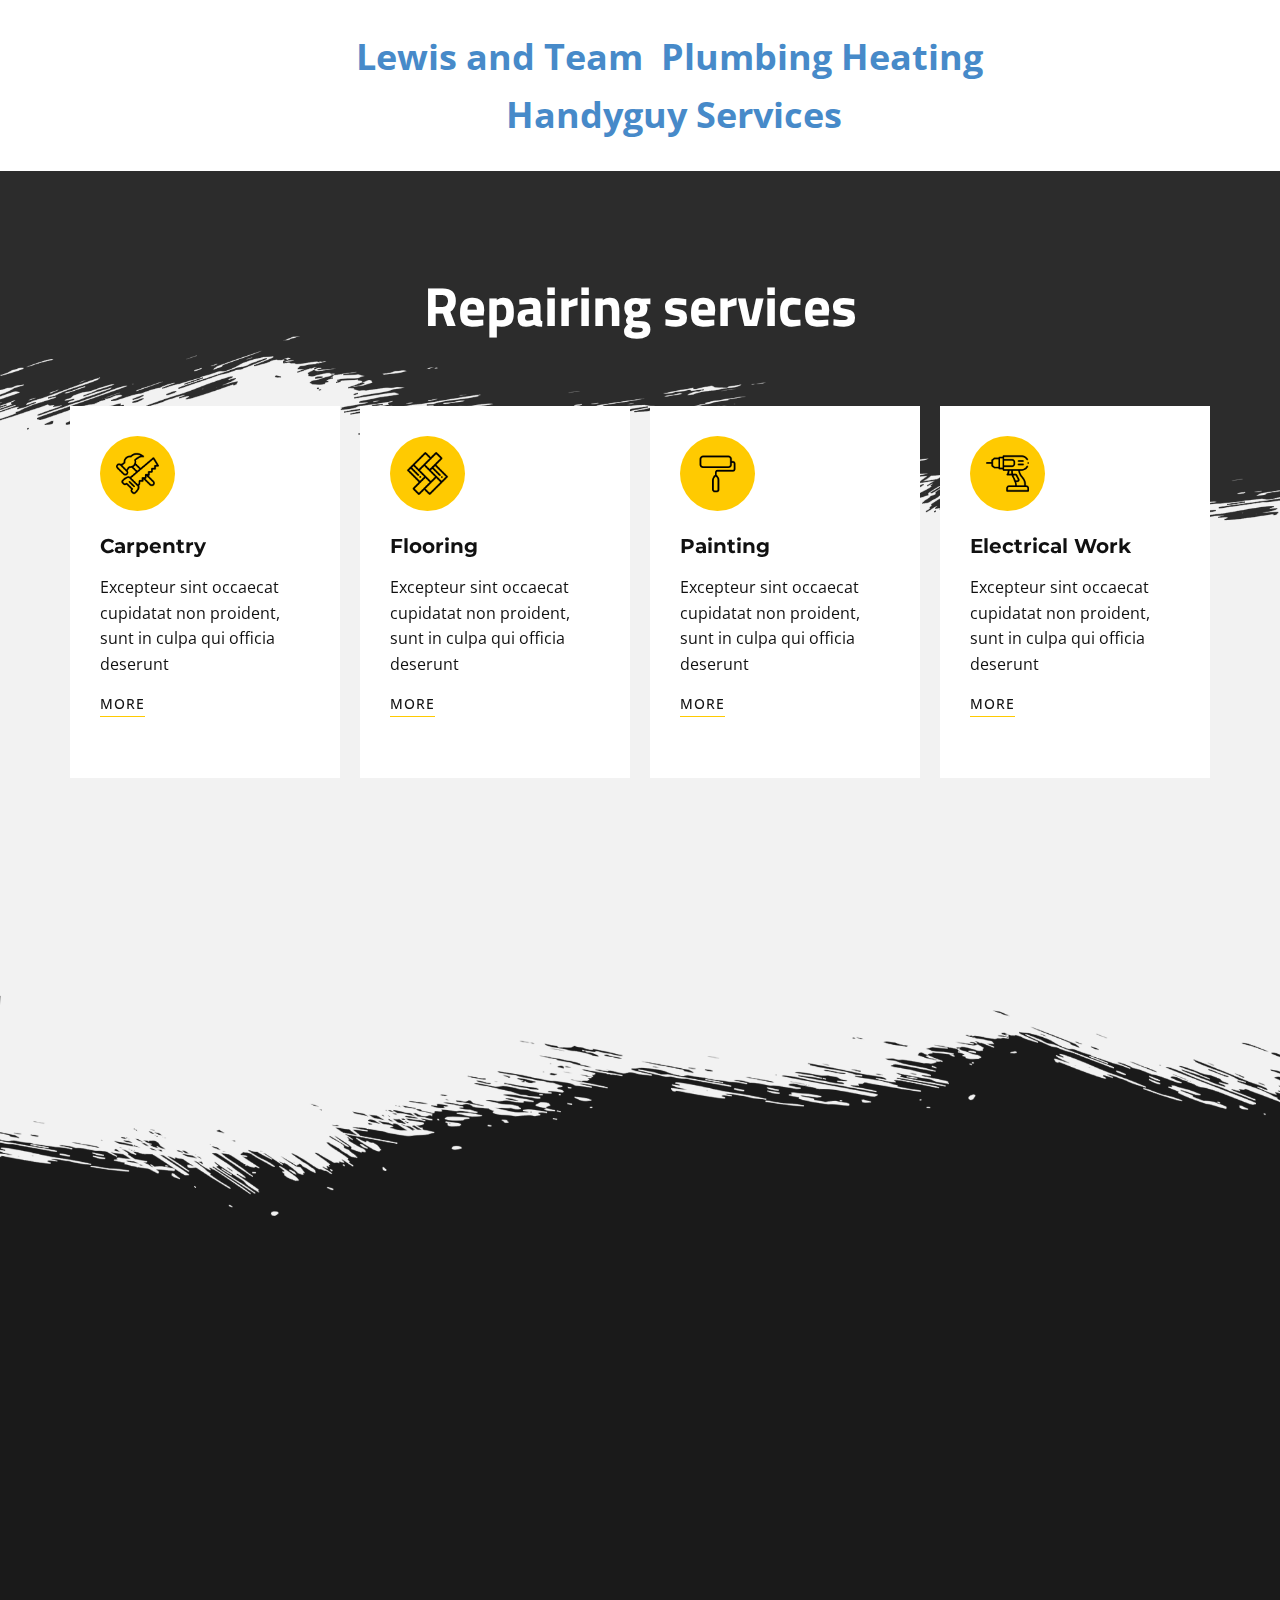
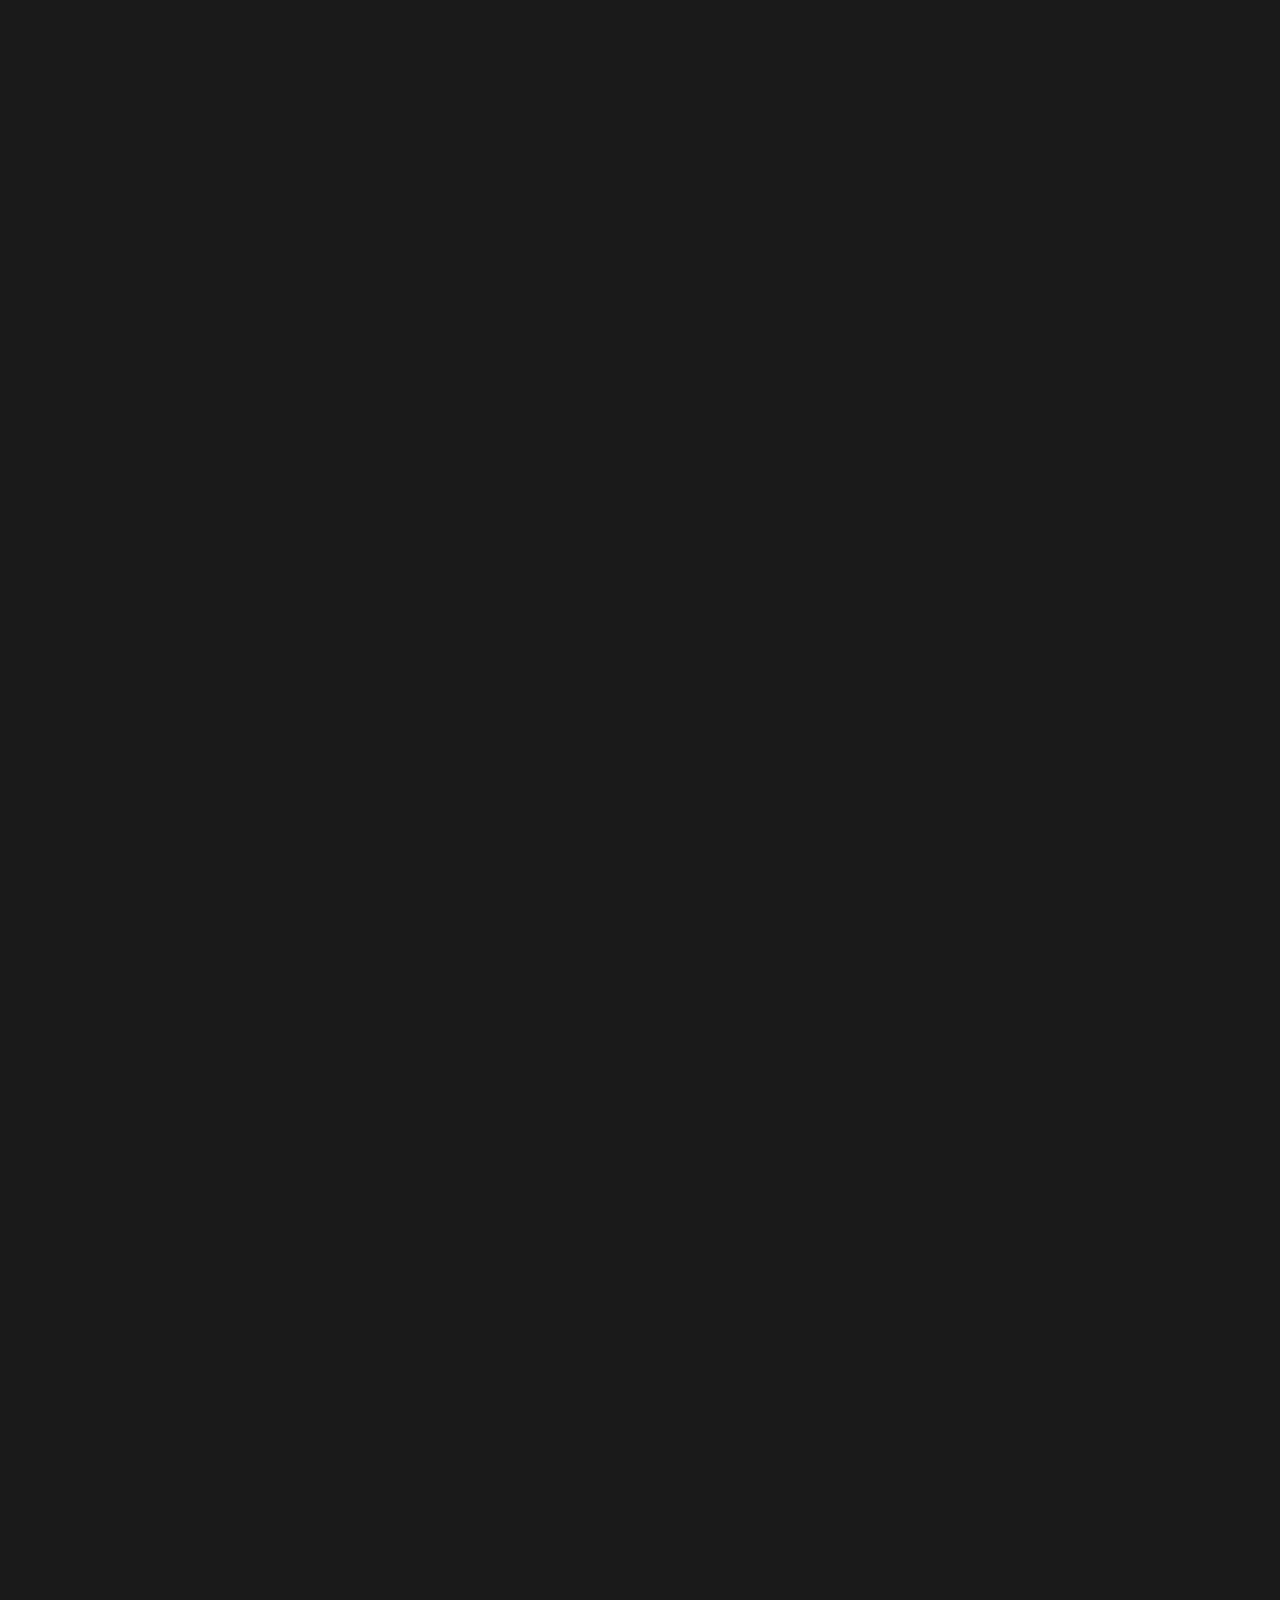
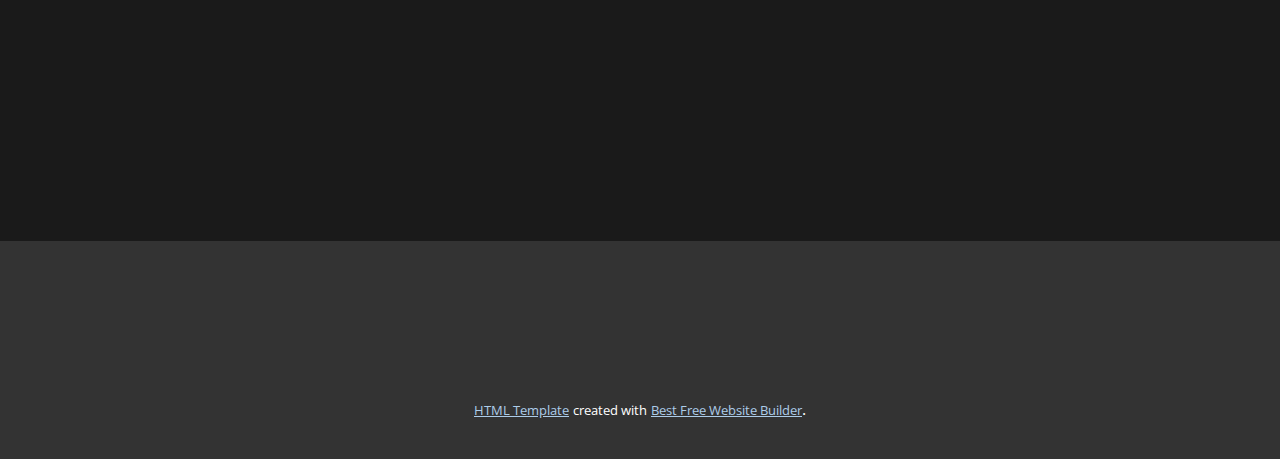
<file: Page-1.html>
<!DOCTYPE html>
<html style="font-size: 16px;" lang="en"><head>
    <meta name="viewport" content="width=device-width, initial-scale=1.0">
    <meta charset="utf-8">
    <meta name="keywords" content="​Reliable, Trusted, and Professional Services, ​Repairing services, Home Repair Services">
    <meta name="description" content="">
    <title>Page 1</title>
    <link rel="stylesheet" href="nicepage.css" media="screen">
<link rel="stylesheet" href="Page-1.css" media="screen">
    <script class="u-script" type="text/javascript" src="jquery.js" defer=""></script>
    <script class="u-script" type="text/javascript" src="nicepage.js" defer=""></script>
    <meta name="generator" content="Nicepage 5.10.10, nicepage.com">
    <meta name="referrer" content="origin">
    <link id="u-theme-google-font" rel="stylesheet" href="https://fonts.googleapis.com/css?family=Titillium+Web:200,200i,300,300i,400,400i,600,600i,700,700i,900|Open+Sans:300,300i,400,400i,500,500i,600,600i,700,700i,800,800i">
    <link id="u-page-google-font" rel="stylesheet" href="https://fonts.googleapis.com/css?family=Montserrat:100,100i,200,200i,300,300i,400,400i,500,500i,600,600i,700,700i,800,800i,900,900i|Titillium+Web:200,200i,300,300i,400,400i,600,600i,700,700i,900">
    
    
    
    
    <script type="application/ld+json">{
		"@context": "http://schema.org",
		"@type": "Organization",
		"name": "Site1"
}</script>
    <meta name="theme-color" content="#478ac9">
    <meta property="og:title" content="Page 1">
    <meta property="og:description" content="">
    <meta property="og:type" content="website">
  <meta data-intl-tel-input-cdn-path="intlTelInput/"></head>
  <body class="u-body u-xl-mode" data-lang="en"><header class="u-clearfix u-header u-white u-header" id="sec-8087"><div class="u-clearfix u-sheet u-sheet-1">
        <ol class="u-align-center u-text u-text-palette-1-base u-text-1">Lewis and Team&nbsp; Plumbing Heating&nbsp;<div>Handyguy Services</div>
        </ol>
      </div></header>
    <section class="u-align-center u-clearfix u-grey-5 u-section-1" id="sec-a816">
      <div class="u-container-style u-expanded-width-lg u-expanded-width-md u-expanded-width-sm u-expanded-width-xl u-group u-image u-image-1" data-image-width="1980" data-image-height="1132">
        <div class="u-container-layout u-valign-top u-container-layout-1">
          <h2 class="u-align-center u-text u-text-body-alt-color u-text-default u-text-1" data-animation-name="customAnimationIn" data-animation-duration="1500" data-animation-delay="0"> Repairing services<br>
          </h2>
        </div>
      </div>
      <div class="u-list u-list-1">
        <div class="u-repeater u-repeater-1">
          <div class="u-align-left u-container-style u-list-item u-repeater-item u-shape-rectangle u-white u-list-item-1" data-animation-name="customAnimationIn" data-animation-duration="1500" data-animation-delay="250">
            <div class="u-container-layout u-similar-container u-container-layout-2"><span class="u-file-icon u-icon u-icon-circle u-palette-3-base u-icon-1" data-animation-name="customAnimationIn" data-animation-duration="1500" data-animation-delay="500"><img src="images/1107201-e9a29c3d.png" alt=""></span>
              <h4 class="u-custom-font u-font-montserrat u-text u-text-2"> Carpentry</h4>
              <p class="u-text u-text-3">Excepteur sint occaecat cupidatat non proident, sunt in culpa qui officia deserunt</p>
              <a href="https://nicepage.com/k/adult-website-templates" class="u-border-1 u-border-active-black u-border-hover-black u-border-no-left u-border-no-right u-border-no-top u-border-palette-3-base u-bottom-left-radius-0 u-bottom-right-radius-0 u-btn u-button-style u-none u-radius-0 u-text-active-black u-text-body-color u-text-hover-black u-top-left-radius-0 u-top-right-radius-0 u-btn-1">more</a>
            </div>
          </div>
          <div class="u-align-left u-container-style u-list-item u-repeater-item u-shape-rectangle u-video-cover u-white u-list-item-2" data-animation-name="customAnimationIn" data-animation-duration="1500" data-animation-delay="250">
            <div class="u-container-layout u-similar-container u-container-layout-3"><span class="u-file-icon u-icon u-icon-circle u-palette-3-base u-icon-2" data-animation-name="customAnimationIn" data-animation-duration="1500" data-animation-delay="500"><img src="images/422315-41c69177.png" alt=""></span>
              <h4 class="u-custom-font u-font-montserrat u-text u-text-4"> Flooring</h4>
              <p class="u-text u-text-5">Excepteur sint occaecat cupidatat non proident, sunt in culpa qui officia deserunt</p>
              <a href="https://nicepage.review" class="u-border-1 u-border-active-black u-border-hover-black u-border-no-left u-border-no-right u-border-no-top u-border-palette-3-base u-bottom-left-radius-0 u-bottom-right-radius-0 u-btn u-button-style u-none u-radius-0 u-text-active-black u-text-body-color u-text-hover-black u-top-left-radius-0 u-top-right-radius-0 u-btn-2">more</a>
            </div>
          </div>
          <div class="u-align-left u-container-style u-list-item u-repeater-item u-shape-rectangle u-video-cover u-white u-list-item-3" data-animation-name="customAnimationIn" data-animation-duration="1500" data-animation-delay="250">
            <div class="u-container-layout u-similar-container u-container-layout-4"><span class="u-file-icon u-icon u-icon-circle u-palette-3-base u-icon-3" data-animation-name="customAnimationIn" data-animation-duration="1500" data-animation-delay="500"><img src="images/5035738-b8cf2e83.png" alt=""></span>
              <h4 class="u-custom-font u-font-montserrat u-text u-text-6"> Painting</h4>
              <p class="u-text u-text-7">Excepteur sint occaecat cupidatat non proident, sunt in culpa qui officia deserunt</p>
              <a href="https://nicepage.site" class="u-border-1 u-border-active-black u-border-hover-black u-border-no-left u-border-no-right u-border-no-top u-border-palette-3-base u-bottom-left-radius-0 u-bottom-right-radius-0 u-btn u-button-style u-none u-radius-0 u-text-active-black u-text-body-color u-text-hover-black u-top-left-radius-0 u-top-right-radius-0 u-btn-3">more</a>
            </div>
          </div>
          <div class="u-align-left u-container-style u-list-item u-repeater-item u-shape-rectangle u-video-cover u-white u-list-item-4" data-animation-name="customAnimationIn" data-animation-duration="1500" data-animation-delay="250">
            <div class="u-container-layout u-similar-container u-container-layout-5"><span class="u-file-icon u-icon u-icon-circle u-palette-3-base u-icon-4" data-animation-name="customAnimationIn" data-animation-duration="1500" data-animation-delay="500"><img src="images/7315554-2b85bfeb.png" alt=""></span>
              <h4 class="u-custom-font u-font-montserrat u-text u-text-8"> Electrical Work</h4>
              <p class="u-text u-text-9">Excepteur sint occaecat cupidatat non proident, sunt in culpa qui officia deserunt</p>
              <a href="https://nicepage.cc" class="u-border-1 u-border-active-black u-border-hover-black u-border-no-left u-border-no-right u-border-no-top u-border-palette-3-base u-bottom-left-radius-0 u-bottom-right-radius-0 u-btn u-button-style u-none u-radius-0 u-text-active-black u-text-body-color u-text-hover-black u-top-left-radius-0 u-top-right-radius-0 u-btn-4">more</a>
            </div>
          </div>
        </div>
      </div>
      
      
      
      
    </section>
    <section class="u-clearfix u-container-align-center u-grey-90 u-section-2" id="carousel_42f3">
      <div class="u-container-align-center u-container-style u-group u-image u-image-1" data-image-width="1980" data-image-height="1132">
        <div class="u-container-layout u-valign-top-lg u-valign-top-md u-valign-top-sm u-valign-top-xl u-container-layout-1">
          <h2 class="u-align-center u-text u-text-body-color u-text-default u-text-1" data-animation-name="customAnimationIn" data-animation-duration="1500">Home Repair Services</h2>
        </div>
      </div>
      <div class="u-list u-list-1">
        <div class="u-repeater u-repeater-1">
          <div class="u-container-align-center u-container-style u-list-item u-repeater-item u-shape-rectangle u-white u-list-item-1" data-animation-name="customAnimationIn" data-animation-duration="1500">
            <div class="u-container-layout u-similar-container u-container-layout-2">
              <img class="u-expanded-width u-image u-image-default u-image-2" src="images/22.jpg" alt="" data-image-width="1380" data-image-height="920" data-animation-name="customAnimationIn" data-animation-duration="1500" data-animation-delay="500">
              <h4 class="u-align-center u-text u-text-2">Kitchen Repair</h4>
              <p class="u-align-center u-text u-text-3"> Nulla aliquet enim tortor at. Sed lectus vestibulum mattis ullamcorper velit sed ullamcorper. Massa tincidunt dui ut ornare. Enim sed faucibus. </p>
              <a href="https://nicepage.com/c/pricing-html-templates" class="u-border-1 u-border-active-black u-border-hover-black u-border-no-left u-border-no-right u-border-no-top u-border-palette-3-base u-bottom-left-radius-0 u-bottom-right-radius-0 u-btn u-button-style u-none u-radius-0 u-text-active-black u-text-body-color u-text-hover-black u-top-left-radius-0 u-top-right-radius-0 u-btn-1">more</a>
            </div>
          </div>
          <div class="u-container-align-center u-container-style u-list-item u-repeater-item u-shape-rectangle u-video-cover u-white u-list-item-2" data-animation-name="customAnimationIn" data-animation-duration="1500">
            <div class="u-container-layout u-similar-container u-container-layout-3">
              <img class="u-expanded-width u-image u-image-default u-image-3" src="images/436.jpg" alt="" data-image-width="1380" data-image-height="918" data-animation-name="customAnimationIn" data-animation-duration="1500" data-animation-delay="500">
              <h4 class="u-align-center u-text u-text-4"> Countertop Repair</h4>
              <p class="u-align-center u-text u-text-5"> Nulla aliquet enim tortor at. Sed lectus vestibulum mattis ullamcorper velit sed ullamcorper. Massa tincidunt dui ut ornare. Enim sed faucibus. </p>
              <a href="https://nicepage.com/k/ranking-website-templates" class="u-border-1 u-border-active-black u-border-hover-black u-border-no-left u-border-no-right u-border-no-top u-border-palette-3-base u-bottom-left-radius-0 u-bottom-right-radius-0 u-btn u-button-style u-none u-radius-0 u-text-active-black u-text-body-color u-text-hover-black u-top-left-radius-0 u-top-right-radius-0 u-btn-2">more</a>
            </div>
          </div>
          <div class="u-container-align-center u-container-style u-list-item u-repeater-item u-shape-rectangle u-video-cover u-white u-list-item-3" data-animation-name="customAnimationIn" data-animation-duration="1500">
            <div class="u-container-layout u-similar-container u-container-layout-4">
              <img class="u-expanded-width u-image u-image-default u-image-4" src="images/erer.jpg" alt="" data-image-width="700" data-image-height="593" data-animation-name="customAnimationIn" data-animation-duration="1500" data-animation-delay="500">
              <h4 class="u-align-center u-text u-text-6"> Painting Repair</h4>
              <p class="u-align-center u-text u-text-7"> Nulla aliquet enim tortor at. Sed lectus vestibulum mattis ullamcorper velit sed ullamcorper. Massa tincidunt dui ut ornare. Enim sed faucibus. </p>
              <a href="https://nicepage.com/wysiwyg-html-editor" class="u-border-1 u-border-active-black u-border-hover-black u-border-no-left u-border-no-right u-border-no-top u-border-palette-3-base u-bottom-left-radius-0 u-bottom-right-radius-0 u-btn u-button-style u-none u-radius-0 u-text-active-black u-text-body-color u-text-hover-black u-top-left-radius-0 u-top-right-radius-0 u-btn-3">more</a>
            </div>
          </div>
          <div class="u-container-align-center u-container-style u-list-item u-repeater-item u-shape-rectangle u-video-cover u-white u-list-item-4" data-animation-name="customAnimationIn" data-animation-duration="1500">
            <div class="u-container-layout u-similar-container u-container-layout-5">
              <img class="u-expanded-width u-image u-image-default u-image-5" src="images/422.jpg" alt="" data-image-width="800" data-image-height="636" data-animation-name="customAnimationIn" data-animation-duration="1500" data-animation-delay="500">
              <h4 class="u-align-center u-text u-text-8">Wall Repair</h4>
              <p class="u-align-center u-text u-text-9"> Nulla aliquet enim tortor at. Sed lectus vestibulum mattis ullamcorper velit sed ullamcorper. Massa tincidunt dui ut ornare. Enim sed faucibus. </p>
              <a href="https://nicepage.studio" class="u-border-1 u-border-active-black u-border-hover-black u-border-no-left u-border-no-right u-border-no-top u-border-palette-3-base u-bottom-left-radius-0 u-bottom-right-radius-0 u-btn u-button-style u-none u-radius-0 u-text-active-black u-text-body-color u-text-hover-black u-top-left-radius-0 u-top-right-radius-0 u-btn-4">more</a>
            </div>
          </div>
          <div class="u-container-align-center u-container-style u-list-item u-repeater-item u-shape-rectangle u-video-cover u-white u-list-item-5" data-animation-name="customAnimationIn" data-animation-duration="1500">
            <div class="u-container-layout u-similar-container u-container-layout-6">
              <img class="u-expanded-width u-image u-image-default u-image-6" src="images/r3.jpg" alt="" data-image-width="800" data-image-height="636" data-animation-name="customAnimationIn" data-animation-duration="1500" data-animation-delay="500">
              <h4 class="u-align-center u-text u-text-10"> Flooring Repair</h4>
              <p class="u-align-center u-text u-text-11"> Nulla aliquet enim tortor at. Sed lectus vestibulum mattis ullamcorper velit sed ullamcorper. Massa tincidunt dui ut ornare. Enim sed faucibus. </p>
              <a href="https://nicepage.com/c/table-website-templates" class="u-border-1 u-border-active-black u-border-hover-black u-border-no-left u-border-no-right u-border-no-top u-border-palette-3-base u-bottom-left-radius-0 u-bottom-right-radius-0 u-btn u-button-style u-none u-radius-0 u-text-active-black u-text-body-color u-text-hover-black u-top-left-radius-0 u-top-right-radius-0 u-btn-5">more</a>
            </div>
          </div>
          <div class="u-container-align-center u-container-style u-list-item u-repeater-item u-shape-rectangle u-video-cover u-white u-list-item-6" data-animation-name="customAnimationIn" data-animation-duration="1500">
            <div class="u-container-layout u-similar-container u-container-layout-7">
              <img class="u-expanded-width u-image u-image-default u-image-7" src="images/7883.jpg" alt="" data-image-width="800" data-image-height="636" data-animation-name="customAnimationIn" data-animation-duration="1500" data-animation-delay="500">
              <h4 class="u-align-center u-text u-text-12"> Electrical Repair</h4>
              <p class="u-align-center u-text u-text-13"> Nulla aliquet enim tortor at. Sed lectus vestibulum mattis ullamcorper velit sed ullamcorper. Massa tincidunt dui ut ornare. Enim sed faucibus. </p>
              <a href="https://nicepage.com/k/birthday-html-templates" class="u-border-1 u-border-active-black u-border-hover-black u-border-no-left u-border-no-right u-border-no-top u-border-palette-3-base u-bottom-left-radius-0 u-bottom-right-radius-0 u-btn u-button-style u-none u-radius-0 u-text-active-black u-text-body-color u-text-hover-black u-top-left-radius-0 u-top-right-radius-0 u-btn-6">more</a>
            </div>
          </div>
          <div class="u-container-align-center u-container-style u-list-item u-repeater-item u-shape-rectangle u-video-cover u-white u-list-item-7" data-animation-name="customAnimationIn" data-animation-duration="1500">
            <div class="u-container-layout u-similar-container u-container-layout-8">
              <img class="u-expanded-width u-image u-image-default u-image-8" src="images/4562.jpg" alt="" data-image-width="800" data-image-height="636" data-animation-name="customAnimationIn" data-animation-duration="1500" data-animation-delay="500">
              <h4 class="u-align-center u-text u-text-14"> Plumbing Repair</h4>
              <p class="u-align-center u-text u-text-15"> Nulla aliquet enim tortor at. Sed lectus vestibulum mattis ullamcorper velit sed ullamcorper. Massa tincidunt dui ut ornare. Enim sed faucibus. </p>
              <a href="https://nicepage.com/website-templates" class="u-border-1 u-border-active-black u-border-hover-black u-border-no-left u-border-no-right u-border-no-top u-border-palette-3-base u-bottom-left-radius-0 u-bottom-right-radius-0 u-btn u-button-style u-none u-radius-0 u-text-active-black u-text-body-color u-text-hover-black u-top-left-radius-0 u-top-right-radius-0 u-btn-7">more</a>
            </div>
          </div>
          <div class="u-container-align-center u-container-style u-list-item u-repeater-item u-shape-rectangle u-video-cover u-white u-list-item-8" data-animation-name="customAnimationIn" data-animation-duration="1500">
            <div class="u-container-layout u-similar-container u-container-layout-9">
              <img class="u-expanded-width u-image u-image-default u-image-9" src="images/wrrt.jpg" alt="" data-image-width="1010" data-image-height="864" data-animation-name="customAnimationIn" data-animation-duration="1500" data-animation-delay="500">
              <h4 class="u-align-center u-text u-text-16">General Handyman</h4>
              <p class="u-align-center u-text u-text-17"> Nulla aliquet enim tortor at. Sed lectus vestibulum mattis ullamcorper velit sed ullamcorper. Massa tincidunt dui ut ornare. Enim sed faucibus. </p>
              <a href="https://nicepage.com/c/art-design-website-templates" class="u-border-1 u-border-active-black u-border-hover-black u-border-no-left u-border-no-right u-border-no-top u-border-palette-3-base u-bottom-left-radius-0 u-bottom-right-radius-0 u-btn u-button-style u-none u-radius-0 u-text-active-black u-text-body-color u-text-hover-black u-top-left-radius-0 u-top-right-radius-0 u-btn-8">more</a>
            </div>
          </div>
          <div class="u-container-align-center u-container-style u-list-item u-repeater-item u-shape-rectangle u-video-cover u-white u-list-item-9" data-animation-name="customAnimationIn" data-animation-duration="1500">
            <div class="u-container-layout u-similar-container u-container-layout-10">
              <img class="u-expanded-width u-image u-image-default u-image-10" src="images/654.jpg" alt="" data-image-width="1010" data-image-height="864" data-animation-name="customAnimationIn" data-animation-duration="1500" data-animation-delay="500">
              <h4 class="u-align-center u-text u-text-18"> Cleaning</h4>
              <p class="u-align-center u-text u-text-19"> Nulla aliquet enim tortor at. Sed lectus vestibulum mattis ullamcorper velit sed ullamcorper. Massa tincidunt dui ut ornare. Enim sed faucibus. </p>
              <a href="https://nicepage.online" class="u-border-1 u-border-active-black u-border-hover-black u-border-no-left u-border-no-right u-border-no-top u-border-palette-3-base u-bottom-left-radius-0 u-bottom-right-radius-0 u-btn u-button-style u-none u-radius-0 u-text-active-black u-text-body-color u-text-hover-black u-top-left-radius-0 u-top-right-radius-0 u-btn-9">more</a>
            </div>
          </div>
        </div>
      </div>
      <p class="u-align-center u-text u-text-20" data-animation-name="customAnimationIn" data-animation-duration="1500" data-animation-delay="750">Images from <a href="https://www.freepik.com" class="u-active-none u-border-1 u-border-active-palette-2-base u-border-hover-palette-2-base u-border-no-left u-border-no-right u-border-no-top u-border-white u-bottom-left-radius-0 u-bottom-right-radius-0 u-btn u-button-link u-button-style u-hover-none u-none u-radius-0 u-text-body-alt-color u-top-left-radius-0 u-top-right-radius-0 u-btn-10" target="_blank">Freepik</a>
      </p>
    </section>
    <section class="u-clearfix u-container-align-center u-grey-90 u-section-3" id="sec-b38a">
      <div class="u-clearfix u-sheet u-valign-middle u-sheet-1">
        <div class="u-clearfix u-expanded-width u-layout-wrap u-layout-wrap-1">
          <div class="u-layout">
            <div class="u-layout-row">
              <div class="u-container-align-center u-container-style u-layout-cell u-size-20-lg u-size-20-xl u-size-30-md u-size-30-sm u-size-30-xs u-layout-cell-1" data-animation-name="customAnimationIn" data-animation-duration="1500">
                <div class="u-container-layout u-valign-top u-container-layout-1">
                  <h4 class="u-align-center u-text u-text-1">Email Us</h4>
                  <p class="u-align-center u-text u-text-default u-text-2"> Email us using our simple form and we'll respond within 10 working days.</p>
                  <div class="u-align-center-sm u-align-center-xs u-form u-form-1">
                    <form action="https://forms.nicepagesrv.com/v2/form/process" class="u-clearfix u-form-spacing-10 u-form-vertical u-inner-form" source="email" name="form" style="padding: 0px;">
                      <div class="u-form-email u-form-group u-label-none">
                        <label for="email-5b2e" class="u-label">Email</label>
                        <input type="email" placeholder="Enter a valid email address" id="email-5b2e" name="email" class="u-grey-10 u-input u-input-rectangle u-input-1" required="">
                      </div>
                      <div class="u-align-left u-form-group u-form-submit u-label-none">
                        <a href="#" class="u-active-palette-3-light-1 u-border-none u-btn u-btn-submit u-button-style u-hover-palette-3-light-1 u-palette-3-base u-btn-1">Submit</a>
                        <input type="submit" value="submit" class="u-form-control-hidden">
                      </div>
                      <div class="u-form-send-message u-form-send-success"> Thank you! Your message has been sent. </div>
                      <div class="u-form-send-error u-form-send-message"> Unable to send your message. Please fix errors then try again. </div>
                      <input type="hidden" value="" name="recaptchaResponse">
                      <input type="hidden" name="formServices" value="a1573784-8a2d-bc19-f6c5-b31470f4ebad">
                    </form>
                  </div>
                </div>
              </div>
              <div class="u-container-align-center-lg u-container-align-center-md u-container-align-center-xl u-container-style u-layout-cell u-size-20-lg u-size-20-xl u-size-30-md u-size-30-sm u-size-30-xs u-layout-cell-2" data-animation-name="customAnimationIn" data-animation-duration="1500" data-animation-delay="500" data-animation-direction="">
                <div class="u-container-layout u-valign-top u-container-layout-2"><span class="u-align-center u-file-icon u-icon u-icon-1"><img src="images/733585.png" alt=""></span>
                  <h4 class="u-align-center u-text u-text-3"> Whatsapp Support</h4>
                  <p class="u-align-center u-text u-text-default-lg u-text-default-md u-text-default-xl u-text-4"> Add us on WhatsApp &amp; send queries for instant reply.</p>
                  <a href="tel:+12-345-678-89089" class="u-active-palette-3-light-1 u-btn u-button-style u-custom u-hover-palette-3-light-1 u-palette-3-base u-btn-2" data-animation-name="" data-animation-duration="0" data-animation-delay="0" data-animation-direction="">+12-345-678-89089</a>
                </div>
              </div>
              <div class="cell-temp-clone u-container-align-center u-container-style u-layout-cell u-size-20-lg u-size-20-xl u-size-60-md u-size-60-sm u-size-60-xs u-layout-cell-3" data-animation-name="customAnimationIn" data-animation-duration="1500" data-animation-delay="500" data-animation-direction="">
                <div class="u-container-layout u-valign-top u-container-layout-3"><span class="u-align-center u-file-icon u-icon u-text-white u-icon-2"><img src="images/684849-34712721.png" alt=""></span>
                  <h4 class="u-align-center u-text u-text-5"> Live Chat</h4>
                  <p class="u-align-center u-text u-text-6"> The fastest way to get in touch with an Expert</p>
                  <a href="tel:+12-345-678-89089" class="u-active-palette-3-light-1 u-btn u-button-style u-custom u-hover-palette-3-light-1 u-palette-3-base u-btn-3" data-animation-name="" data-animation-duration="0" data-animation-delay="0" data-animation-direction="">Live chart</a>
                </div>
              </div>
            </div>
          </div>
        </div>
      </div>
    </section>
    
    
    <footer class="u-align-center u-clearfix u-footer u-grey-80 u-footer" id="sec-d364"><div class="u-clearfix u-sheet u-sheet-1"></div></footer>
    <section class="u-backlink u-clearfix u-grey-80">
      <a class="u-link" href="https://nicepage.com/html-templates" target="_blank">
        <span>HTML Template</span>
      </a>
      <p class="u-text">
        <span>created with</span>
      </p>
      <a class="u-link" href="https://nicepage.online" target="_blank">
        <span>Best Free Website Builder</span>
      </a>. 
    </section>
  
</body></html>
</file>
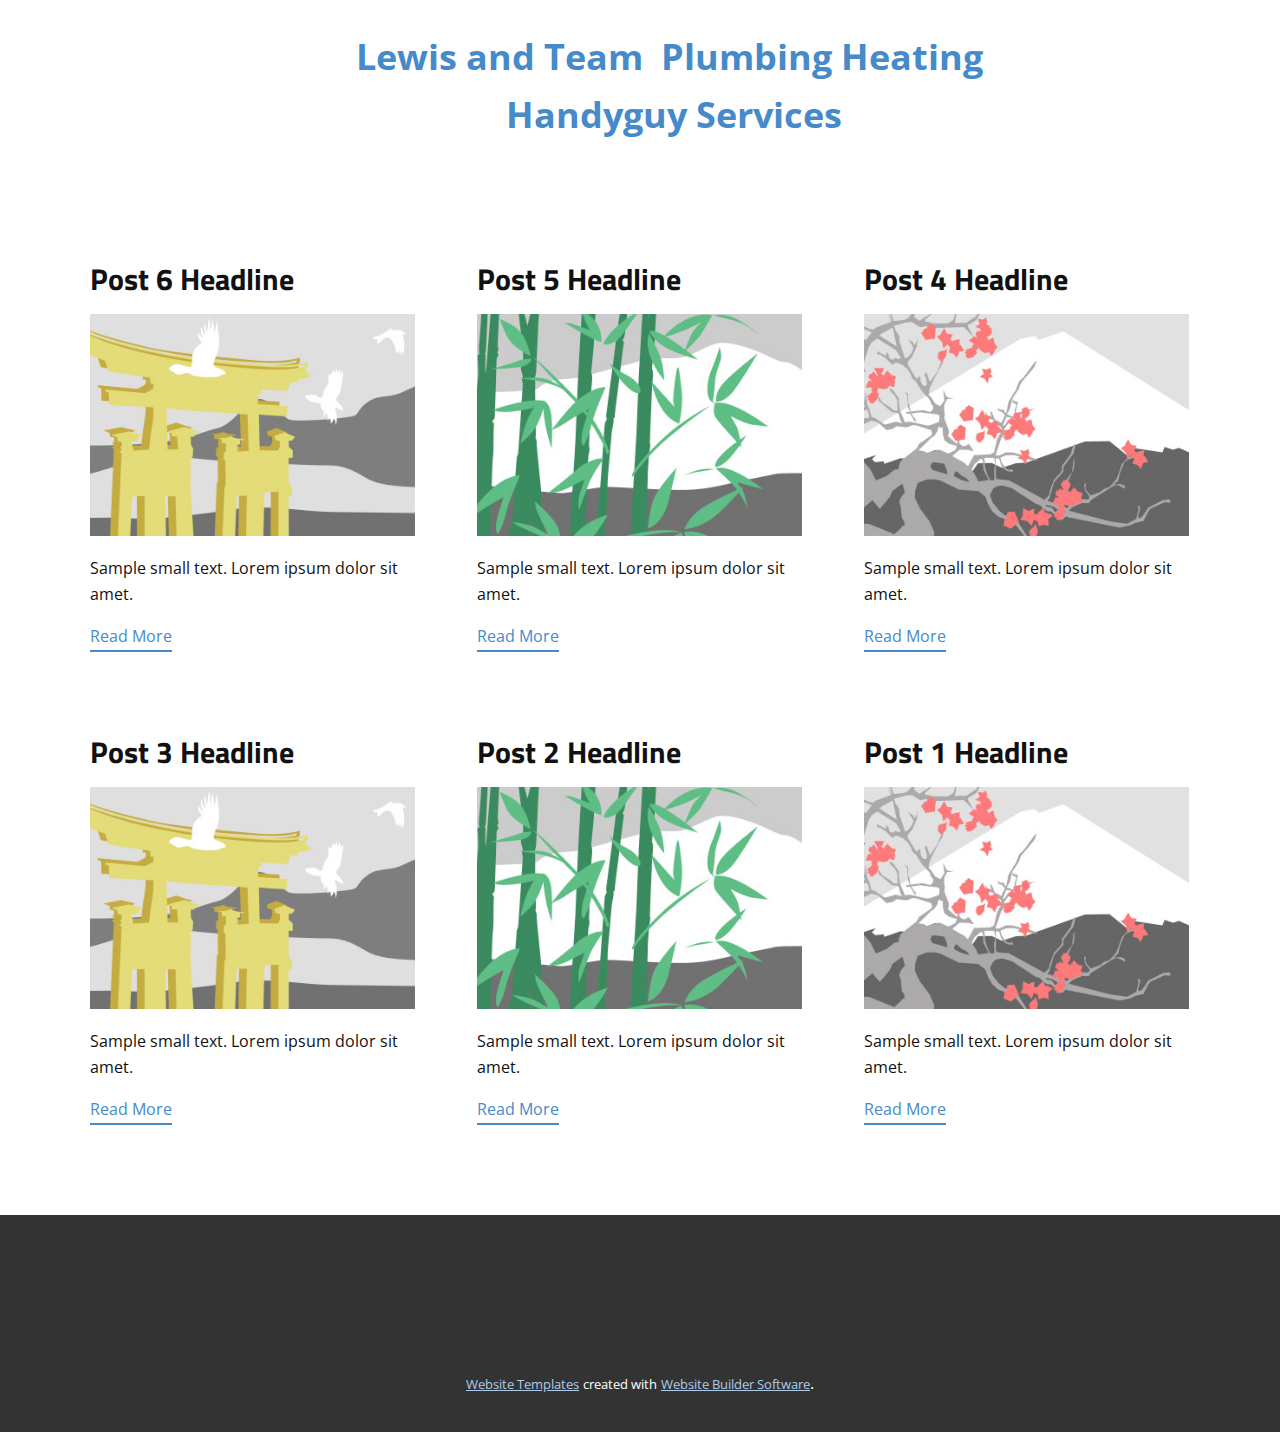
<file: blog/blog.html>
<!DOCTYPE html>
<html style="font-size: 16px;" lang="en"><head>
    <meta name="viewport" content="width=device-width, initial-scale=1.0">
    <meta charset="utf-8">
    <meta name="keywords" content="">
    <meta name="description" content="">
    <title>Blog Template</title>
    <link rel="stylesheet" href="../nicepage.css" media="screen">
<link rel="stylesheet" href="../Blog-Template.css" media="screen">
    <script class="u-script" type="text/javascript" src="../jquery.js" defer=""></script>
    <script class="u-script" type="text/javascript" src="../nicepage.js" defer=""></script>
    <meta name="generator" content="Nicepage 5.10.10, nicepage.com">
    <link id="u-theme-google-font" rel="stylesheet" href="https://fonts.googleapis.com/css?family=Titillium+Web:200,200i,300,300i,400,400i,600,600i,700,700i,900|Open+Sans:300,300i,400,400i,500,500i,600,600i,700,700i,800,800i">
    
    
    <script type="application/ld+json">{
		"@context": "http://schema.org",
		"@type": "Organization",
		"name": "Site1"
}</script>
    <meta name="theme-color" content="#478ac9">
  <meta data-intl-tel-input-cdn-path="intlTelInput/"></head>
  <body class="u-body u-xl-mode" data-lang="en"><header class="u-clearfix u-header u-white u-header" id="sec-8087"><div class="u-clearfix u-sheet u-sheet-1">
        <ol class="u-align-center u-text u-text-palette-1-base u-text-1">Lewis and Team&nbsp; Plumbing Heating&nbsp;<div>Handyguy Services</div>
        </ol>
      </div></header>
    <section class="u-clearfix u-section-1" id="sec-f66e">
      <div class="u-clearfix u-sheet u-valign-middle u-sheet-1"><!--blog--><!--blog_options_json--><!--{"type":"Recent","source":"","tags":"","count":""}--><!--/blog_options_json-->
        <div class="u-blog u-expanded-width u-repeater u-repeater-1"><!--blog_post-->
          <div class="u-blog-post u-container-style u-repeater-item u-white u-repeater-item-1">
            <div class="u-container-layout u-similar-container u-valign-top u-container-layout-1"><!--blog_post_header-->
              <h4 class="u-blog-control u-text u-text-1">
                <a class="u-post-header-link" href="../blog/post-5.html">Post 6 Headline</a>
              </h4><!--/blog_post_header--><!--blog_post_image-->
              <a class="u-post-header-link" href="../blog/post-5.html"><img alt="" class="u-blog-control u-expanded-width u-image u-image-default u-image-1" src="../images/8ad73f3c.jpeg"></a><!--/blog_post_image--><!--blog_post_content-->
              <div class="u-blog-control u-post-content u-text u-text-2 fr-view">Sample small text. Lorem ipsum dolor sit amet.</div><!--/blog_post_content--><!--blog_post_readmore-->
              <a href="../blog/post-5.html" class="u-blog-control u-border-2 u-border-palette-1-base u-btn u-btn-rectangle u-button-style u-none u-btn-1"><!--blog_post_readmore_content--><!--options_json--><!--{"content":"","defaultValue":"Read More"}--><!--/options_json-->Read More<!--/blog_post_readmore_content--></a><!--/blog_post_readmore-->
            </div>
          </div><div class="u-blog-post u-container-style u-repeater-item u-video-cover u-white">
            <div class="u-container-layout u-similar-container u-valign-top u-container-layout-2"><!--blog_post_header-->
              <h4 class="u-blog-control u-text u-text-3">
                <a class="u-post-header-link" href="../blog/post-4.html">Post 5 Headline</a>
              </h4><!--/blog_post_header--><!--blog_post_image-->
              <a class="u-post-header-link" href="../blog/post-4.html"><img alt="" class="u-blog-control u-expanded-width u-image u-image-default u-image-2" src="../images/68f64b9d.jpeg"></a><!--/blog_post_image--><!--blog_post_content-->
              <div class="u-blog-control u-post-content u-text u-text-4 fr-view">Sample small text. Lorem ipsum dolor sit amet.</div><!--/blog_post_content--><!--blog_post_readmore-->
              <a href="../blog/post-4.html" class="u-blog-control u-border-2 u-border-palette-1-base u-btn u-btn-rectangle u-button-style u-none u-btn-2"><!--blog_post_readmore_content--><!--options_json--><!--{"content":"","defaultValue":"Read More"}--><!--/options_json-->Read More<!--/blog_post_readmore_content--></a><!--/blog_post_readmore-->
            </div>
          </div><div class="u-blog-post u-container-style u-repeater-item u-video-cover u-white">
            <div class="u-container-layout u-similar-container u-valign-top u-container-layout-3"><!--blog_post_header-->
              <h4 class="u-blog-control u-text u-text-5">
                <a class="u-post-header-link" href="../blog/post-3.html">Post 4 Headline</a>
              </h4><!--/blog_post_header--><!--blog_post_image-->
              <a class="u-post-header-link" href="../blog/post-3.html"><img alt="" class="u-blog-control u-expanded-width u-image u-image-default u-image-3" src="../images/0fd3416c.jpeg"></a><!--/blog_post_image--><!--blog_post_content-->
              <div class="u-blog-control u-post-content u-text u-text-6 fr-view">Sample small text. Lorem ipsum dolor sit amet.</div><!--/blog_post_content--><!--blog_post_readmore-->
              <a href="../blog/post-3.html" class="u-blog-control u-border-2 u-border-palette-1-base u-btn u-btn-rectangle u-button-style u-none u-btn-3"><!--blog_post_readmore_content--><!--options_json--><!--{"content":"","defaultValue":"Read More"}--><!--/options_json-->Read More<!--/blog_post_readmore_content--></a><!--/blog_post_readmore-->
            </div>
          </div><div class="u-blog-post u-container-style u-repeater-item u-white u-repeater-item-1">
            <div class="u-container-layout u-similar-container u-valign-top u-container-layout-1"><!--blog_post_header-->
              <h4 class="u-blog-control u-text u-text-1">
                <a class="u-post-header-link" href="../blog/post-2.html">Post 3 Headline</a>
              </h4><!--/blog_post_header--><!--blog_post_image-->
              <a class="u-post-header-link" href="../blog/post-2.html"><img alt="" class="u-blog-control u-expanded-width u-image u-image-default u-image-1" src="../images/8ad73f3c.jpeg"></a><!--/blog_post_image--><!--blog_post_content-->
              <div class="u-blog-control u-post-content u-text u-text-2 fr-view">Sample small text. Lorem ipsum dolor sit amet.</div><!--/blog_post_content--><!--blog_post_readmore-->
              <a href="../blog/post-2.html" class="u-blog-control u-border-2 u-border-palette-1-base u-btn u-btn-rectangle u-button-style u-none u-btn-1"><!--blog_post_readmore_content--><!--options_json--><!--{"content":"","defaultValue":"Read More"}--><!--/options_json-->Read More<!--/blog_post_readmore_content--></a><!--/blog_post_readmore-->
            </div>
          </div><div class="u-blog-post u-container-style u-repeater-item u-video-cover u-white">
            <div class="u-container-layout u-similar-container u-valign-top u-container-layout-2"><!--blog_post_header-->
              <h4 class="u-blog-control u-text u-text-3">
                <a class="u-post-header-link" href="../blog/post-1.html">Post 2 Headline</a>
              </h4><!--/blog_post_header--><!--blog_post_image-->
              <a class="u-post-header-link" href="../blog/post-1.html"><img alt="" class="u-blog-control u-expanded-width u-image u-image-default u-image-2" src="../images/68f64b9d.jpeg"></a><!--/blog_post_image--><!--blog_post_content-->
              <div class="u-blog-control u-post-content u-text u-text-4 fr-view">Sample small text. Lorem ipsum dolor sit amet.</div><!--/blog_post_content--><!--blog_post_readmore-->
              <a href="../blog/post-1.html" class="u-blog-control u-border-2 u-border-palette-1-base u-btn u-btn-rectangle u-button-style u-none u-btn-2"><!--blog_post_readmore_content--><!--options_json--><!--{"content":"","defaultValue":"Read More"}--><!--/options_json-->Read More<!--/blog_post_readmore_content--></a><!--/blog_post_readmore-->
            </div>
          </div><div class="u-blog-post u-container-style u-repeater-item u-video-cover u-white">
            <div class="u-container-layout u-similar-container u-valign-top u-container-layout-3"><!--blog_post_header-->
              <h4 class="u-blog-control u-text u-text-5">
                <a class="u-post-header-link" href="../blog/post.html">Post 1 Headline</a>
              </h4><!--/blog_post_header--><!--blog_post_image-->
              <a class="u-post-header-link" href="../blog/post.html"><img alt="" class="u-blog-control u-expanded-width u-image u-image-default u-image-3" src="../images/0fd3416c.jpeg"></a><!--/blog_post_image--><!--blog_post_content-->
              <div class="u-blog-control u-post-content u-text u-text-6 fr-view">Sample small text. Lorem ipsum dolor sit amet.</div><!--/blog_post_content--><!--blog_post_readmore-->
              <a href="../blog/post.html" class="u-blog-control u-border-2 u-border-palette-1-base u-btn u-btn-rectangle u-button-style u-none u-btn-3"><!--blog_post_readmore_content--><!--options_json--><!--{"content":"","defaultValue":"Read More"}--><!--/options_json-->Read More<!--/blog_post_readmore_content--></a><!--/blog_post_readmore-->
            </div>
          </div><!--/blog_post--><!--blog_post-->
          <!--/blog_post--><!--blog_post-->
          <!--/blog_post-->
        </div><!--/blog-->
      </div>
    </section>
    
    
    <footer class="u-align-center u-clearfix u-footer u-grey-80 u-footer" id="sec-d364"><div class="u-clearfix u-sheet u-sheet-1"></div></footer>
    <section class="u-backlink u-clearfix u-grey-80">
      <a class="u-link" href="https://nicepage.com/website-templates" target="_blank">
        <span>Website Templates</span>
      </a>
      <p class="u-text">
        <span>created with</span>
      </p>
      <a class="u-link" href="" target="_blank">
        <span>Website Builder Software</span>
      </a>. 
    </section>
  
</body></html>
</file>
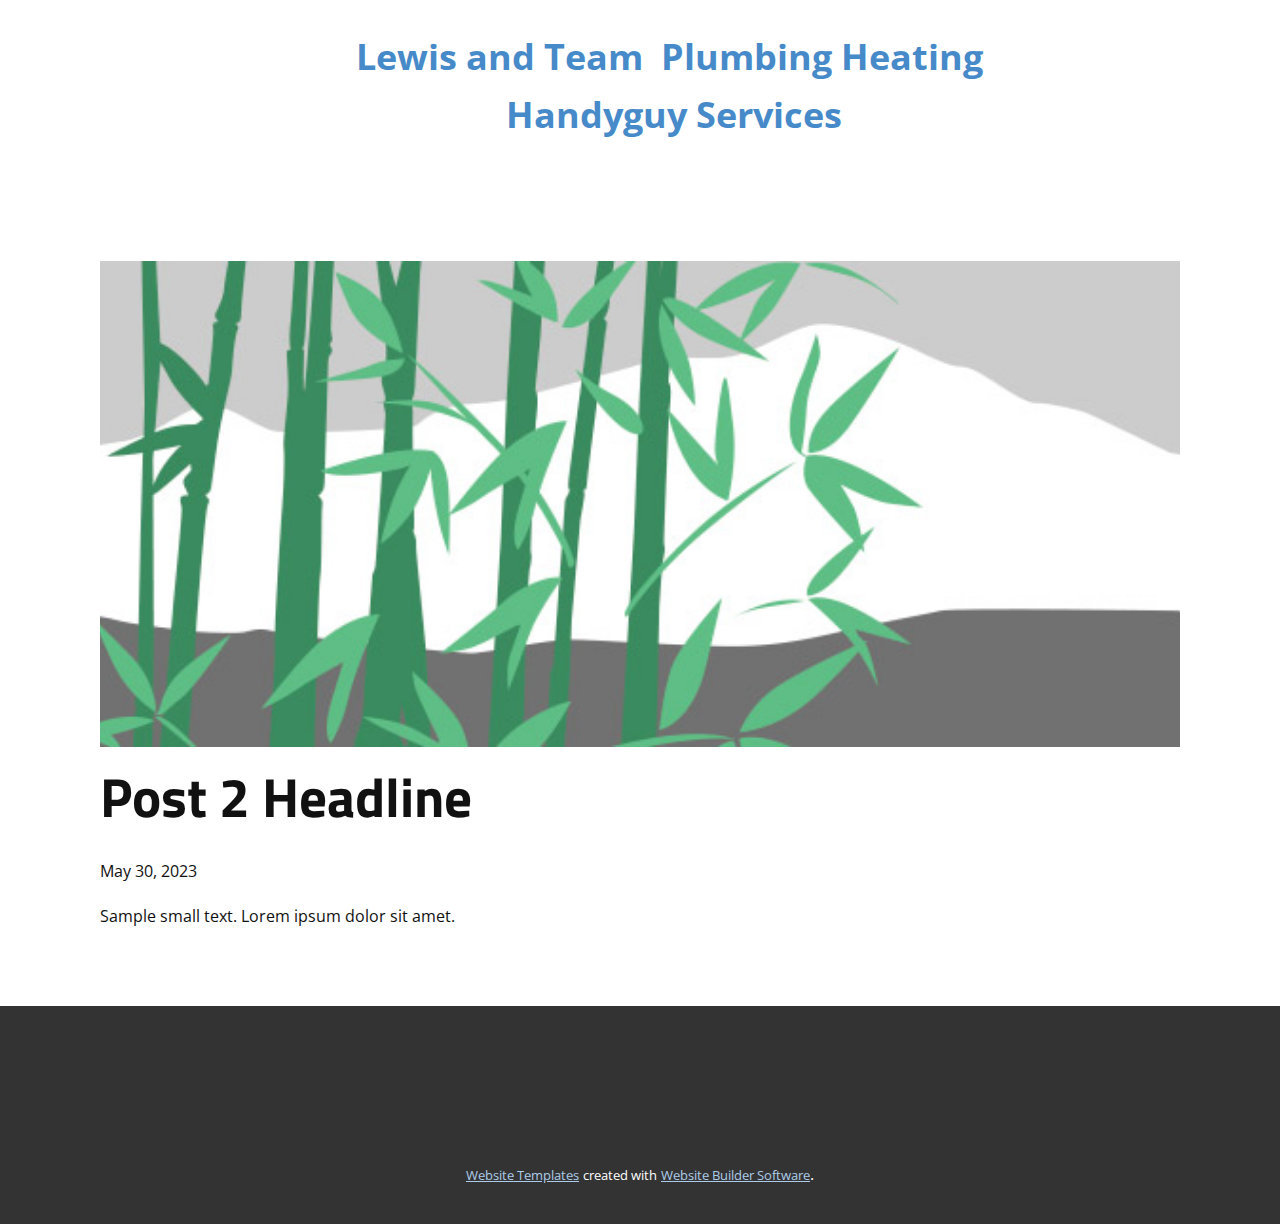
<file: blog/post-1.html>
<!DOCTYPE html>
<html style="font-size: 16px;" lang="en"><head>
    <meta name="viewport" content="width=device-width, initial-scale=1.0">
    <meta charset="utf-8">
    <meta name="keywords" content="Post 1 Headline">
    <meta name="description" content="">
    <title>Post 2 Headline</title>
    <link rel="stylesheet" href="../nicepage.css" media="screen">
<link rel="stylesheet" href="../Post-Template.css" media="screen">
    <script class="u-script" type="text/javascript" src="../jquery.js" defer=""></script>
    <script class="u-script" type="text/javascript" src="../nicepage.js" defer=""></script>
    <meta name="generator" content="Nicepage 5.10.10, nicepage.com">
    <link id="u-theme-google-font" rel="stylesheet" href="https://fonts.googleapis.com/css?family=Titillium+Web:200,200i,300,300i,400,400i,600,600i,700,700i,900|Open+Sans:300,300i,400,400i,500,500i,600,600i,700,700i,800,800i">
    
    
    <script type="application/ld+json">{
		"@context": "http://schema.org",
		"@type": "Organization",
		"name": "Site1"
}</script>
    <meta name="theme-color" content="#478ac9">
  <meta data-intl-tel-input-cdn-path="intlTelInput/"></head>
  <body class="u-body u-xl-mode" data-lang="en"><header class="u-clearfix u-header u-white u-header" id="sec-8087"><div class="u-clearfix u-sheet u-sheet-1">
        <ol class="u-align-center u-text u-text-palette-1-base u-text-1">Lewis and Team&nbsp; Plumbing Heating&nbsp;<div>Handyguy Services</div>
        </ol>
      </div></header>
    <section class="u-align-center u-clearfix u-section-1" id="sec-9b83">
      <div class="u-clearfix u-sheet u-valign-middle-md u-valign-middle-sm u-valign-middle-xs u-sheet-1"><!--post_details--><!--post_details_options_json--><!--{"source":""}--><!--/post_details_options_json--><!--blog_post-->
        <div class="u-container-style u-expanded-width u-post-details u-post-details-1">
          <div class="u-container-layout u-valign-middle u-container-layout-1"><!--blog_post_image-->
            <img alt="" class="u-blog-control u-expanded-width u-image u-image-default u-image-1" src="../images/68f64b9d.jpeg"><!--/blog_post_image--><!--blog_post_header-->
            <h2 class="u-blog-control u-text u-text-1">Post 2 Headline</h2><!--/blog_post_header--><!--blog_post_metadata-->
            <div class="u-blog-control u-metadata u-metadata-1"><!--blog_post_metadata_date-->
              <span class="u-meta-date u-meta-icon">May 30, 2023</span><!--/blog_post_metadata_date--><!--blog_post_metadata_category-->
              <!--/blog_post_metadata_category--><!--blog_post_metadata_comments-->
              <!--/blog_post_metadata_comments-->
            </div><!--/blog_post_metadata--><!--blog_post_content-->
            <div class="u-align-justify u-blog-control u-post-content u-text u-text-2 fr-view">
  Sample small text. Lorem ipsum dolor sit amet.
  </div><!--/blog_post_content-->
          </div>
        </div><!--/blog_post--><!--/post_details-->
      </div>
    </section>
    
    
    <footer class="u-align-center u-clearfix u-footer u-grey-80 u-footer" id="sec-d364"><div class="u-clearfix u-sheet u-sheet-1"></div></footer>
    <section class="u-backlink u-clearfix u-grey-80">
      <a class="u-link" href="https://nicepage.com/website-templates" target="_blank">
        <span>Website Templates</span>
      </a>
      <p class="u-text">
        <span>created with</span>
      </p>
      <a class="u-link" href="" target="_blank">
        <span>Website Builder Software</span>
      </a>. 
    </section>
  
</body></html>
</file>
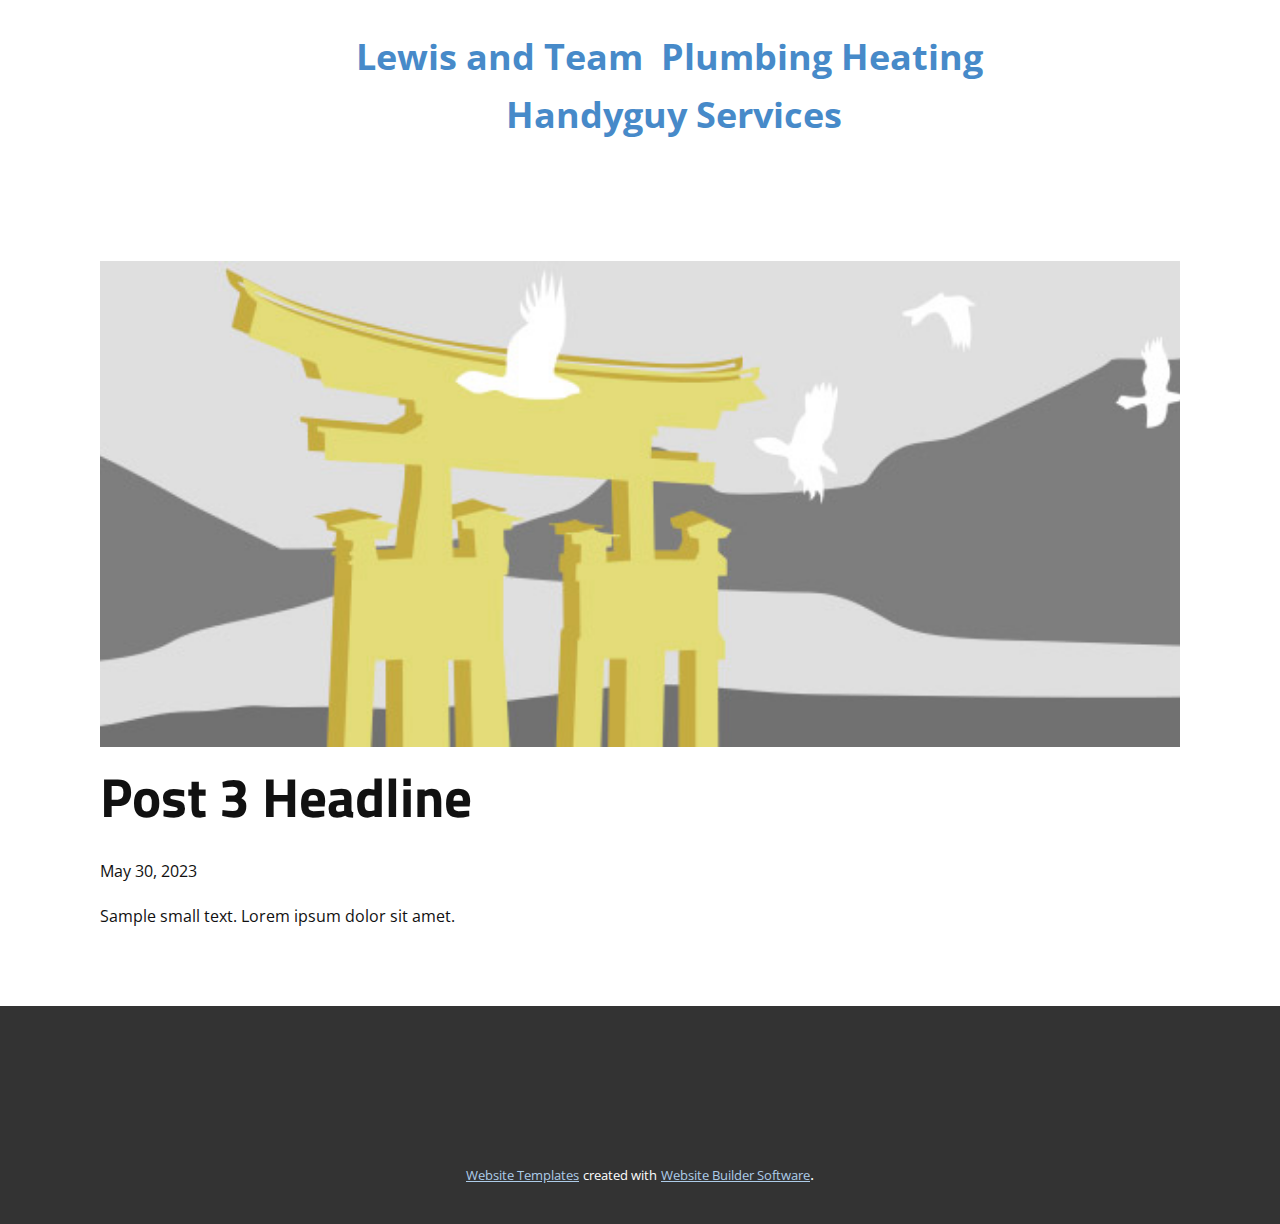
<file: blog/post-2.html>
<!DOCTYPE html>
<html style="font-size: 16px;" lang="en"><head>
    <meta name="viewport" content="width=device-width, initial-scale=1.0">
    <meta charset="utf-8">
    <meta name="keywords" content="Post 1 Headline">
    <meta name="description" content="">
    <title>Post 3 Headline</title>
    <link rel="stylesheet" href="../nicepage.css" media="screen">
<link rel="stylesheet" href="../Post-Template.css" media="screen">
    <script class="u-script" type="text/javascript" src="../jquery.js" defer=""></script>
    <script class="u-script" type="text/javascript" src="../nicepage.js" defer=""></script>
    <meta name="generator" content="Nicepage 5.10.10, nicepage.com">
    <link id="u-theme-google-font" rel="stylesheet" href="https://fonts.googleapis.com/css?family=Titillium+Web:200,200i,300,300i,400,400i,600,600i,700,700i,900|Open+Sans:300,300i,400,400i,500,500i,600,600i,700,700i,800,800i">
    
    
    <script type="application/ld+json">{
		"@context": "http://schema.org",
		"@type": "Organization",
		"name": "Site1"
}</script>
    <meta name="theme-color" content="#478ac9">
  <meta data-intl-tel-input-cdn-path="intlTelInput/"></head>
  <body class="u-body u-xl-mode" data-lang="en"><header class="u-clearfix u-header u-white u-header" id="sec-8087"><div class="u-clearfix u-sheet u-sheet-1">
        <ol class="u-align-center u-text u-text-palette-1-base u-text-1">Lewis and Team&nbsp; Plumbing Heating&nbsp;<div>Handyguy Services</div>
        </ol>
      </div></header>
    <section class="u-align-center u-clearfix u-section-1" id="sec-9b83">
      <div class="u-clearfix u-sheet u-valign-middle-md u-valign-middle-sm u-valign-middle-xs u-sheet-1"><!--post_details--><!--post_details_options_json--><!--{"source":""}--><!--/post_details_options_json--><!--blog_post-->
        <div class="u-container-style u-expanded-width u-post-details u-post-details-1">
          <div class="u-container-layout u-valign-middle u-container-layout-1"><!--blog_post_image-->
            <img alt="" class="u-blog-control u-expanded-width u-image u-image-default u-image-1" src="../images/8ad73f3c.jpeg"><!--/blog_post_image--><!--blog_post_header-->
            <h2 class="u-blog-control u-text u-text-1">Post 3 Headline</h2><!--/blog_post_header--><!--blog_post_metadata-->
            <div class="u-blog-control u-metadata u-metadata-1"><!--blog_post_metadata_date-->
              <span class="u-meta-date u-meta-icon">May 30, 2023</span><!--/blog_post_metadata_date--><!--blog_post_metadata_category-->
              <!--/blog_post_metadata_category--><!--blog_post_metadata_comments-->
              <!--/blog_post_metadata_comments-->
            </div><!--/blog_post_metadata--><!--blog_post_content-->
            <div class="u-align-justify u-blog-control u-post-content u-text u-text-2 fr-view">
  Sample small text. Lorem ipsum dolor sit amet.
  </div><!--/blog_post_content-->
          </div>
        </div><!--/blog_post--><!--/post_details-->
      </div>
    </section>
    
    
    <footer class="u-align-center u-clearfix u-footer u-grey-80 u-footer" id="sec-d364"><div class="u-clearfix u-sheet u-sheet-1"></div></footer>
    <section class="u-backlink u-clearfix u-grey-80">
      <a class="u-link" href="https://nicepage.com/website-templates" target="_blank">
        <span>Website Templates</span>
      </a>
      <p class="u-text">
        <span>created with</span>
      </p>
      <a class="u-link" href="" target="_blank">
        <span>Website Builder Software</span>
      </a>. 
    </section>
  
</body></html>
</file>
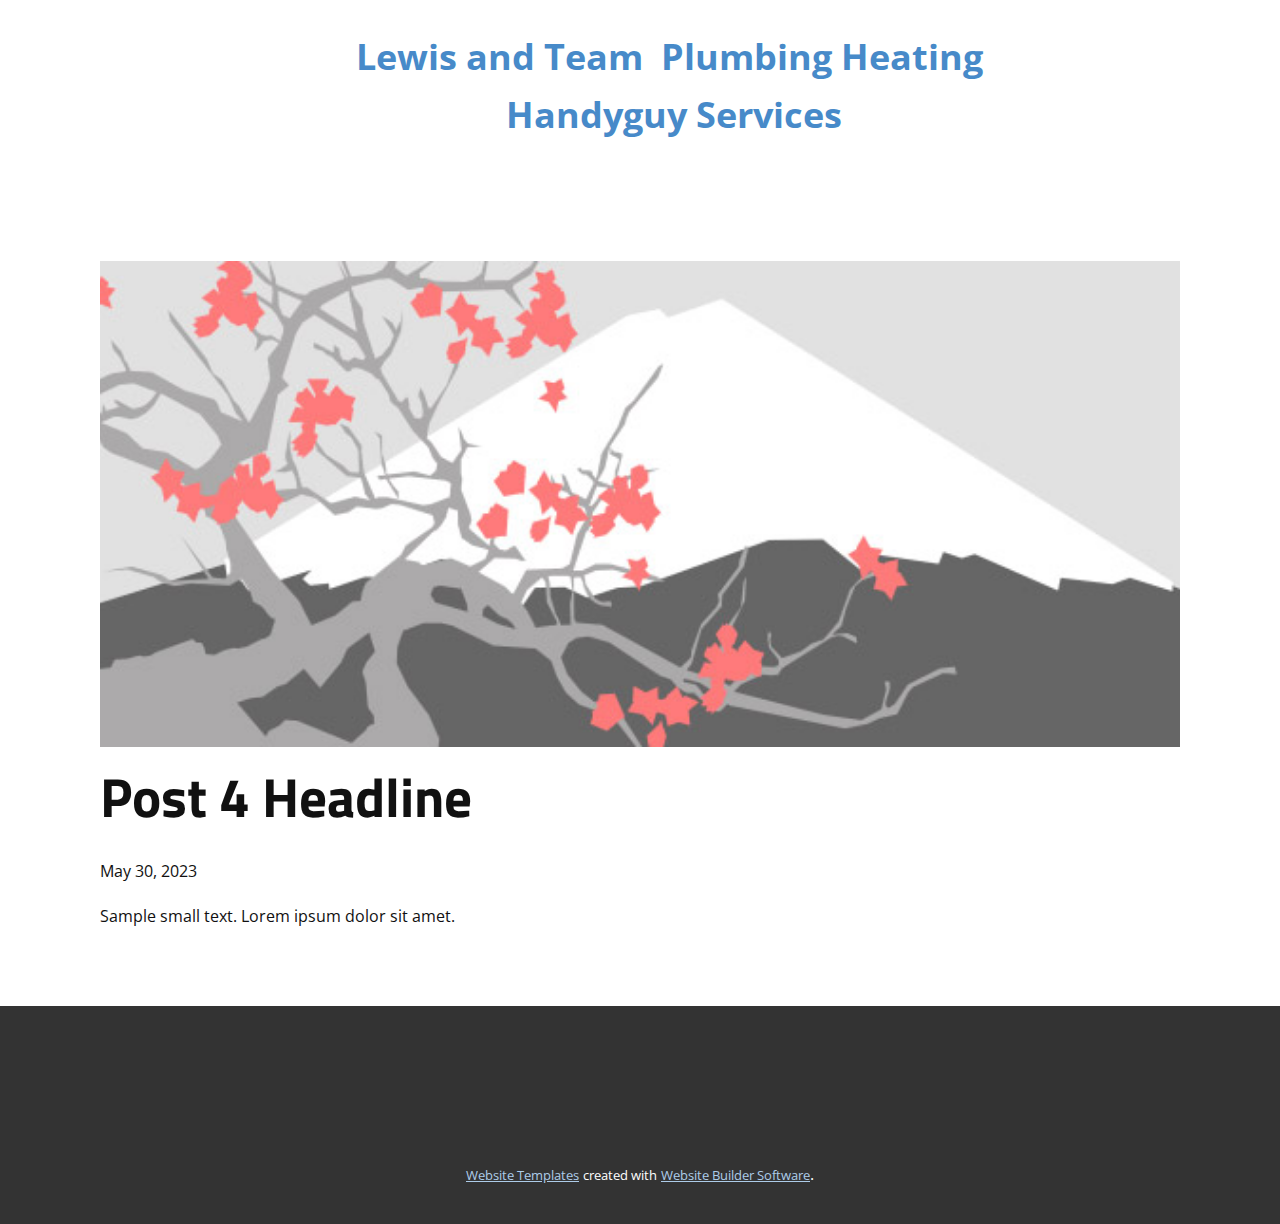
<file: blog/post-3.html>
<!DOCTYPE html>
<html style="font-size: 16px;" lang="en"><head>
    <meta name="viewport" content="width=device-width, initial-scale=1.0">
    <meta charset="utf-8">
    <meta name="keywords" content="Post 1 Headline">
    <meta name="description" content="">
    <title>Post 4 Headline</title>
    <link rel="stylesheet" href="../nicepage.css" media="screen">
<link rel="stylesheet" href="../Post-Template.css" media="screen">
    <script class="u-script" type="text/javascript" src="../jquery.js" defer=""></script>
    <script class="u-script" type="text/javascript" src="../nicepage.js" defer=""></script>
    <meta name="generator" content="Nicepage 5.10.10, nicepage.com">
    <link id="u-theme-google-font" rel="stylesheet" href="https://fonts.googleapis.com/css?family=Titillium+Web:200,200i,300,300i,400,400i,600,600i,700,700i,900|Open+Sans:300,300i,400,400i,500,500i,600,600i,700,700i,800,800i">
    
    
    <script type="application/ld+json">{
		"@context": "http://schema.org",
		"@type": "Organization",
		"name": "Site1"
}</script>
    <meta name="theme-color" content="#478ac9">
  <meta data-intl-tel-input-cdn-path="intlTelInput/"></head>
  <body class="u-body u-xl-mode" data-lang="en"><header class="u-clearfix u-header u-white u-header" id="sec-8087"><div class="u-clearfix u-sheet u-sheet-1">
        <ol class="u-align-center u-text u-text-palette-1-base u-text-1">Lewis and Team&nbsp; Plumbing Heating&nbsp;<div>Handyguy Services</div>
        </ol>
      </div></header>
    <section class="u-align-center u-clearfix u-section-1" id="sec-9b83">
      <div class="u-clearfix u-sheet u-valign-middle-md u-valign-middle-sm u-valign-middle-xs u-sheet-1"><!--post_details--><!--post_details_options_json--><!--{"source":""}--><!--/post_details_options_json--><!--blog_post-->
        <div class="u-container-style u-expanded-width u-post-details u-post-details-1">
          <div class="u-container-layout u-valign-middle u-container-layout-1"><!--blog_post_image-->
            <img alt="" class="u-blog-control u-expanded-width u-image u-image-default u-image-1" src="../images/0fd3416c.jpeg"><!--/blog_post_image--><!--blog_post_header-->
            <h2 class="u-blog-control u-text u-text-1">Post 4 Headline</h2><!--/blog_post_header--><!--blog_post_metadata-->
            <div class="u-blog-control u-metadata u-metadata-1"><!--blog_post_metadata_date-->
              <span class="u-meta-date u-meta-icon">May 30, 2023</span><!--/blog_post_metadata_date--><!--blog_post_metadata_category-->
              <!--/blog_post_metadata_category--><!--blog_post_metadata_comments-->
              <!--/blog_post_metadata_comments-->
            </div><!--/blog_post_metadata--><!--blog_post_content-->
            <div class="u-align-justify u-blog-control u-post-content u-text u-text-2 fr-view">
  Sample small text. Lorem ipsum dolor sit amet.
  </div><!--/blog_post_content-->
          </div>
        </div><!--/blog_post--><!--/post_details-->
      </div>
    </section>
    
    
    <footer class="u-align-center u-clearfix u-footer u-grey-80 u-footer" id="sec-d364"><div class="u-clearfix u-sheet u-sheet-1"></div></footer>
    <section class="u-backlink u-clearfix u-grey-80">
      <a class="u-link" href="https://nicepage.com/website-templates" target="_blank">
        <span>Website Templates</span>
      </a>
      <p class="u-text">
        <span>created with</span>
      </p>
      <a class="u-link" href="" target="_blank">
        <span>Website Builder Software</span>
      </a>. 
    </section>
  
</body></html>
</file>
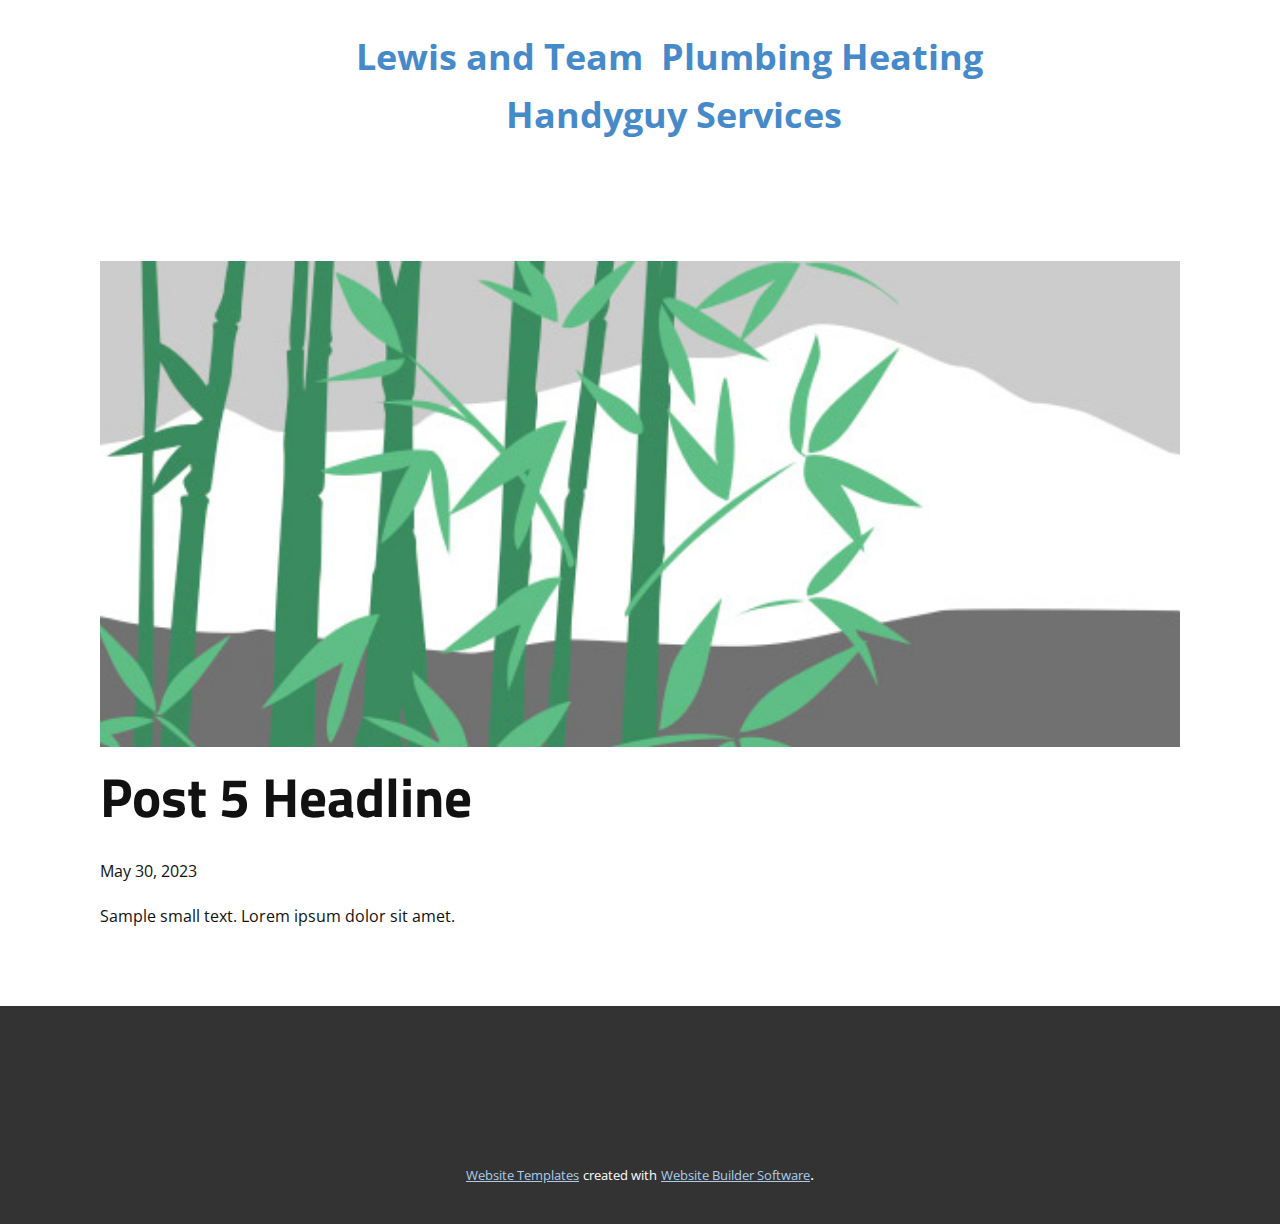
<file: blog/post-4.html>
<!DOCTYPE html>
<html style="font-size: 16px;" lang="en"><head>
    <meta name="viewport" content="width=device-width, initial-scale=1.0">
    <meta charset="utf-8">
    <meta name="keywords" content="Post 1 Headline">
    <meta name="description" content="">
    <title>Post 5 Headline</title>
    <link rel="stylesheet" href="../nicepage.css" media="screen">
<link rel="stylesheet" href="../Post-Template.css" media="screen">
    <script class="u-script" type="text/javascript" src="../jquery.js" defer=""></script>
    <script class="u-script" type="text/javascript" src="../nicepage.js" defer=""></script>
    <meta name="generator" content="Nicepage 5.10.10, nicepage.com">
    <link id="u-theme-google-font" rel="stylesheet" href="https://fonts.googleapis.com/css?family=Titillium+Web:200,200i,300,300i,400,400i,600,600i,700,700i,900|Open+Sans:300,300i,400,400i,500,500i,600,600i,700,700i,800,800i">
    
    
    <script type="application/ld+json">{
		"@context": "http://schema.org",
		"@type": "Organization",
		"name": "Site1"
}</script>
    <meta name="theme-color" content="#478ac9">
  <meta data-intl-tel-input-cdn-path="intlTelInput/"></head>
  <body class="u-body u-xl-mode" data-lang="en"><header class="u-clearfix u-header u-white u-header" id="sec-8087"><div class="u-clearfix u-sheet u-sheet-1">
        <ol class="u-align-center u-text u-text-palette-1-base u-text-1">Lewis and Team&nbsp; Plumbing Heating&nbsp;<div>Handyguy Services</div>
        </ol>
      </div></header>
    <section class="u-align-center u-clearfix u-section-1" id="sec-9b83">
      <div class="u-clearfix u-sheet u-valign-middle-md u-valign-middle-sm u-valign-middle-xs u-sheet-1"><!--post_details--><!--post_details_options_json--><!--{"source":""}--><!--/post_details_options_json--><!--blog_post-->
        <div class="u-container-style u-expanded-width u-post-details u-post-details-1">
          <div class="u-container-layout u-valign-middle u-container-layout-1"><!--blog_post_image-->
            <img alt="" class="u-blog-control u-expanded-width u-image u-image-default u-image-1" src="../images/68f64b9d.jpeg"><!--/blog_post_image--><!--blog_post_header-->
            <h2 class="u-blog-control u-text u-text-1">Post 5 Headline</h2><!--/blog_post_header--><!--blog_post_metadata-->
            <div class="u-blog-control u-metadata u-metadata-1"><!--blog_post_metadata_date-->
              <span class="u-meta-date u-meta-icon">May 30, 2023</span><!--/blog_post_metadata_date--><!--blog_post_metadata_category-->
              <!--/blog_post_metadata_category--><!--blog_post_metadata_comments-->
              <!--/blog_post_metadata_comments-->
            </div><!--/blog_post_metadata--><!--blog_post_content-->
            <div class="u-align-justify u-blog-control u-post-content u-text u-text-2 fr-view">
  Sample small text. Lorem ipsum dolor sit amet.
  </div><!--/blog_post_content-->
          </div>
        </div><!--/blog_post--><!--/post_details-->
      </div>
    </section>
    
    
    <footer class="u-align-center u-clearfix u-footer u-grey-80 u-footer" id="sec-d364"><div class="u-clearfix u-sheet u-sheet-1"></div></footer>
    <section class="u-backlink u-clearfix u-grey-80">
      <a class="u-link" href="https://nicepage.com/website-templates" target="_blank">
        <span>Website Templates</span>
      </a>
      <p class="u-text">
        <span>created with</span>
      </p>
      <a class="u-link" href="" target="_blank">
        <span>Website Builder Software</span>
      </a>. 
    </section>
  
</body></html>
</file>
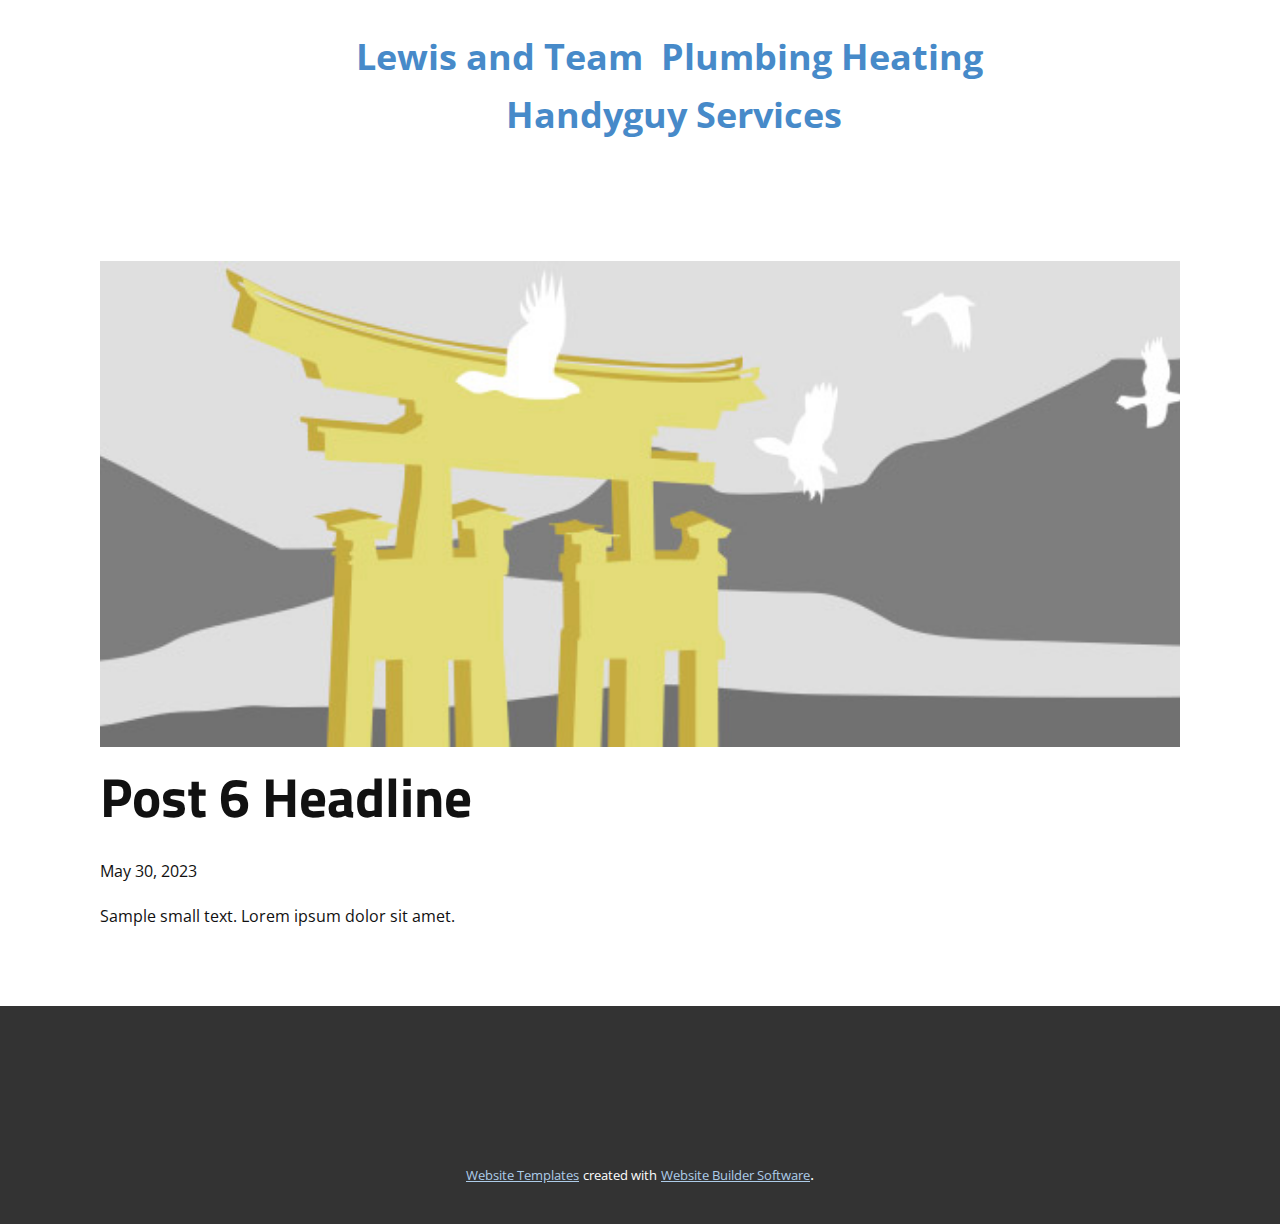
<file: blog/post-5.html>
<!DOCTYPE html>
<html style="font-size: 16px;" lang="en"><head>
    <meta name="viewport" content="width=device-width, initial-scale=1.0">
    <meta charset="utf-8">
    <meta name="keywords" content="Post 1 Headline">
    <meta name="description" content="">
    <title>Post 6 Headline</title>
    <link rel="stylesheet" href="../nicepage.css" media="screen">
<link rel="stylesheet" href="../Post-Template.css" media="screen">
    <script class="u-script" type="text/javascript" src="../jquery.js" defer=""></script>
    <script class="u-script" type="text/javascript" src="../nicepage.js" defer=""></script>
    <meta name="generator" content="Nicepage 5.10.10, nicepage.com">
    <link id="u-theme-google-font" rel="stylesheet" href="https://fonts.googleapis.com/css?family=Titillium+Web:200,200i,300,300i,400,400i,600,600i,700,700i,900|Open+Sans:300,300i,400,400i,500,500i,600,600i,700,700i,800,800i">
    
    
    <script type="application/ld+json">{
		"@context": "http://schema.org",
		"@type": "Organization",
		"name": "Site1"
}</script>
    <meta name="theme-color" content="#478ac9">
  <meta data-intl-tel-input-cdn-path="intlTelInput/"></head>
  <body class="u-body u-xl-mode" data-lang="en"><header class="u-clearfix u-header u-white u-header" id="sec-8087"><div class="u-clearfix u-sheet u-sheet-1">
        <ol class="u-align-center u-text u-text-palette-1-base u-text-1">Lewis and Team&nbsp; Plumbing Heating&nbsp;<div>Handyguy Services</div>
        </ol>
      </div></header>
    <section class="u-align-center u-clearfix u-section-1" id="sec-9b83">
      <div class="u-clearfix u-sheet u-valign-middle-md u-valign-middle-sm u-valign-middle-xs u-sheet-1"><!--post_details--><!--post_details_options_json--><!--{"source":""}--><!--/post_details_options_json--><!--blog_post-->
        <div class="u-container-style u-expanded-width u-post-details u-post-details-1">
          <div class="u-container-layout u-valign-middle u-container-layout-1"><!--blog_post_image-->
            <img alt="" class="u-blog-control u-expanded-width u-image u-image-default u-image-1" src="../images/8ad73f3c.jpeg"><!--/blog_post_image--><!--blog_post_header-->
            <h2 class="u-blog-control u-text u-text-1">Post 6 Headline</h2><!--/blog_post_header--><!--blog_post_metadata-->
            <div class="u-blog-control u-metadata u-metadata-1"><!--blog_post_metadata_date-->
              <span class="u-meta-date u-meta-icon">May 30, 2023</span><!--/blog_post_metadata_date--><!--blog_post_metadata_category-->
              <!--/blog_post_metadata_category--><!--blog_post_metadata_comments-->
              <!--/blog_post_metadata_comments-->
            </div><!--/blog_post_metadata--><!--blog_post_content-->
            <div class="u-align-justify u-blog-control u-post-content u-text u-text-2 fr-view">
  Sample small text. Lorem ipsum dolor sit amet.
  </div><!--/blog_post_content-->
          </div>
        </div><!--/blog_post--><!--/post_details-->
      </div>
    </section>
    
    
    <footer class="u-align-center u-clearfix u-footer u-grey-80 u-footer" id="sec-d364"><div class="u-clearfix u-sheet u-sheet-1"></div></footer>
    <section class="u-backlink u-clearfix u-grey-80">
      <a class="u-link" href="https://nicepage.com/website-templates" target="_blank">
        <span>Website Templates</span>
      </a>
      <p class="u-text">
        <span>created with</span>
      </p>
      <a class="u-link" href="" target="_blank">
        <span>Website Builder Software</span>
      </a>. 
    </section>
  
</body></html>
</file>
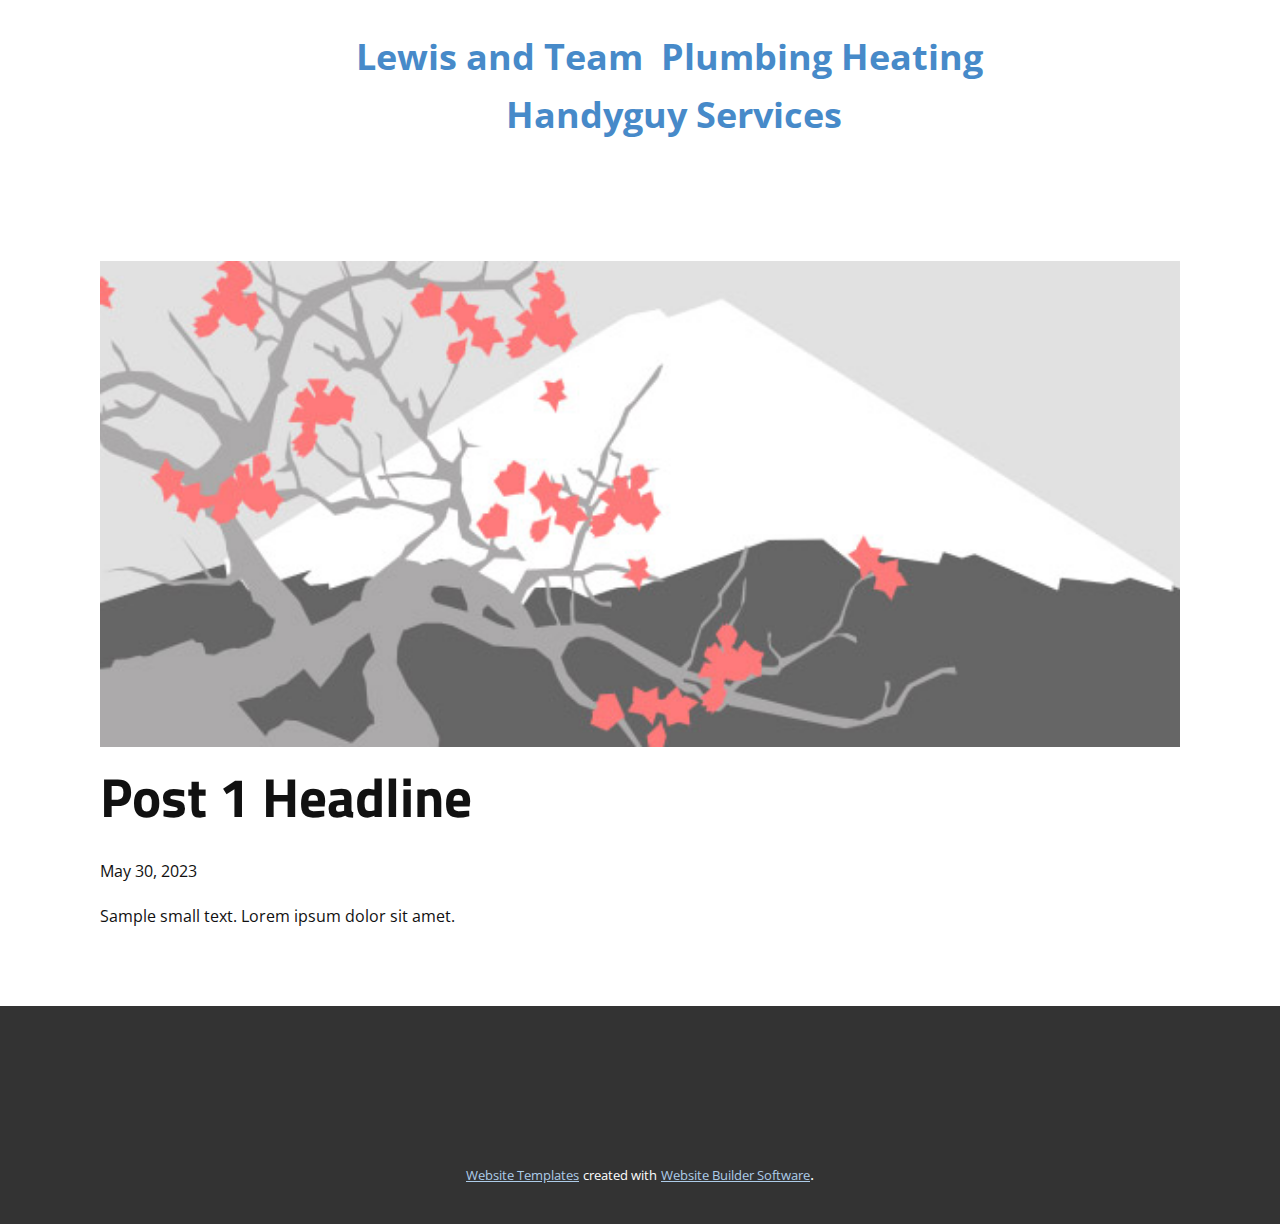
<file: blog/post.html>
<!DOCTYPE html>
<html style="font-size: 16px;" lang="en"><head>
    <meta name="viewport" content="width=device-width, initial-scale=1.0">
    <meta charset="utf-8">
    <meta name="keywords" content="Post 1 Headline">
    <meta name="description" content="">
    <title>Post 1 Headline</title>
    <link rel="stylesheet" href="../nicepage.css" media="screen">
<link rel="stylesheet" href="../Post-Template.css" media="screen">
    <script class="u-script" type="text/javascript" src="../jquery.js" defer=""></script>
    <script class="u-script" type="text/javascript" src="../nicepage.js" defer=""></script>
    <meta name="generator" content="Nicepage 5.10.10, nicepage.com">
    <link id="u-theme-google-font" rel="stylesheet" href="https://fonts.googleapis.com/css?family=Titillium+Web:200,200i,300,300i,400,400i,600,600i,700,700i,900|Open+Sans:300,300i,400,400i,500,500i,600,600i,700,700i,800,800i">
    
    
    <script type="application/ld+json">{
		"@context": "http://schema.org",
		"@type": "Organization",
		"name": "Site1"
}</script>
    <meta name="theme-color" content="#478ac9">
  <meta data-intl-tel-input-cdn-path="intlTelInput/"></head>
  <body class="u-body u-xl-mode" data-lang="en"><header class="u-clearfix u-header u-white u-header" id="sec-8087"><div class="u-clearfix u-sheet u-sheet-1">
        <ol class="u-align-center u-text u-text-palette-1-base u-text-1">Lewis and Team&nbsp; Plumbing Heating&nbsp;<div>Handyguy Services</div>
        </ol>
      </div></header>
    <section class="u-align-center u-clearfix u-section-1" id="sec-9b83">
      <div class="u-clearfix u-sheet u-valign-middle-md u-valign-middle-sm u-valign-middle-xs u-sheet-1"><!--post_details--><!--post_details_options_json--><!--{"source":""}--><!--/post_details_options_json--><!--blog_post-->
        <div class="u-container-style u-expanded-width u-post-details u-post-details-1">
          <div class="u-container-layout u-valign-middle u-container-layout-1"><!--blog_post_image-->
            <img alt="" class="u-blog-control u-expanded-width u-image u-image-default u-image-1" src="../images/0fd3416c.jpeg"><!--/blog_post_image--><!--blog_post_header-->
            <h2 class="u-blog-control u-text u-text-1">Post 1 Headline</h2><!--/blog_post_header--><!--blog_post_metadata-->
            <div class="u-blog-control u-metadata u-metadata-1"><!--blog_post_metadata_date-->
              <span class="u-meta-date u-meta-icon">May 30, 2023</span><!--/blog_post_metadata_date--><!--blog_post_metadata_category-->
              <!--/blog_post_metadata_category--><!--blog_post_metadata_comments-->
              <!--/blog_post_metadata_comments-->
            </div><!--/blog_post_metadata--><!--blog_post_content-->
            <div class="u-align-justify u-blog-control u-post-content u-text u-text-2 fr-view">
  Sample small text. Lorem ipsum dolor sit amet.
  </div><!--/blog_post_content-->
          </div>
        </div><!--/blog_post--><!--/post_details-->
      </div>
    </section>
    
    
    <footer class="u-align-center u-clearfix u-footer u-grey-80 u-footer" id="sec-d364"><div class="u-clearfix u-sheet u-sheet-1"></div></footer>
    <section class="u-backlink u-clearfix u-grey-80">
      <a class="u-link" href="https://nicepage.com/website-templates" target="_blank">
        <span>Website Templates</span>
      </a>
      <p class="u-text">
        <span>created with</span>
      </p>
      <a class="u-link" href="" target="_blank">
        <span>Website Builder Software</span>
      </a>. 
    </section>
  
</body></html>
</file>
